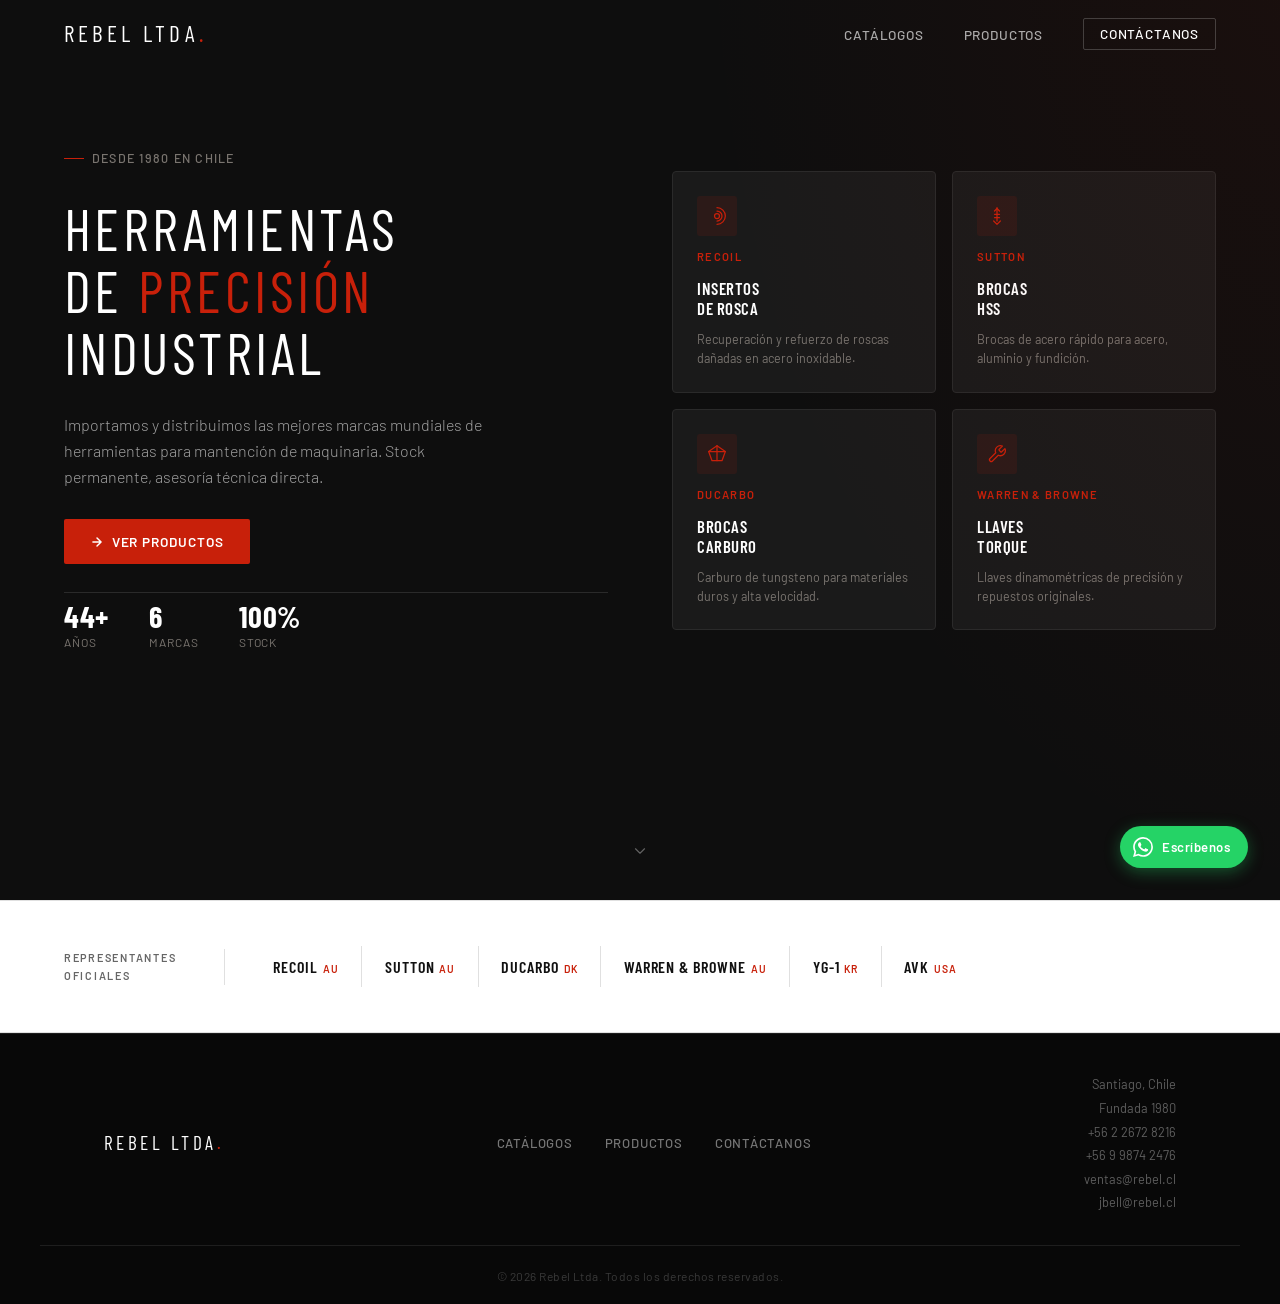
<file: index.html>
<!DOCTYPE html>
<html lang="es">
<head>
  <meta charset="UTF-8" />
  <meta name="viewport" content="width=device-width, initial-scale=1.0" />
  <meta name="description" content="Rebel Ltda. — Importación y distribución de herramientas de precisión industriales en Chile. Representantes de Recoil, Sutton, Ducarbo, Warren & Browne, YG-1 y AVK." />
  <title>Rebel Ltda. — Herramientas de Precisión Industrial</title>

  <!-- Google Fonts -->
  <link rel="preconnect" href="https://fonts.googleapis.com" />
  <link rel="preconnect" href="https://fonts.gstatic.com" crossorigin />
  <link href="https://fonts.googleapis.com/css2?family=Barlow+Condensed:wght@300;400;600;700;800;900&family=Barlow:wght@300;400;500;600&display=swap" rel="stylesheet" />

  <!-- Estilos -->
  <link rel="stylesheet" href="css/styles.css" />
</head>
<body>

  <!-- ===================== NAVBAR ===================== -->
  <nav class="navbar" role="navigation" aria-label="Navegación principal">
    <a href="#inicio" class="navbar-logo">REBEL LTDA<span>.</span></a>

    <ul class="navbar-links" id="navbar-links">
      <li><a href="catalogos.html">Catálogos</a></li>
      <li><a href="productos.html">Productos</a></li>
      <li><a href="contacto.html" class="nav-cta">Contáctanos</a></li>
    </ul>

    <button class="navbar-toggle" aria-label="Abrir menú" aria-expanded="false" aria-controls="navbar-links">
      <span></span>
      <span></span>
      <span></span>
    </button>
  </nav>

  <!-- ===================== HERO ===================== -->
  <section class="hero" id="inicio">
    <div class="hero-inner">

      <!-- Columna izquierda -->
      <div class="hero-left">
        <span class="hero-badge">Desde 1980 en Chile</span>

        <h1 class="hero-title">
          Herramientas<br>
          de <em>precisión</em><br>
          industrial
        </h1>

        <p class="hero-description">
          Importamos y distribuimos las mejores marcas mundiales de herramientas para mantención de maquinaria. Stock permanente, asesoría técnica directa.
        </p>

        <div class="hero-buttons">
          <a href="productos.html" class="btn btn-primary">
            <!-- Ícono flecha -->
            <svg width="14" height="14" viewBox="0 0 24 24" fill="none" stroke="currentColor" stroke-width="2.5" stroke-linecap="round" stroke-linejoin="round" aria-hidden="true">
              <path d="M5 12h14M12 5l7 7-7 7"/>
            </svg>
            Ver productos
          </a>
        </div>

        <div class="hero-stats">
          <div class="stat-item">
            <span class="stat-number">44+</span>
            <span class="stat-label">Años</span>
          </div>
          <div class="stat-item">
            <span class="stat-number">6</span>
            <span class="stat-label">Marcas</span>
          </div>
          <div class="stat-item">
            <span class="stat-number">100%</span>
            <span class="stat-label">Stock</span>
          </div>
        </div>
      </div>

      <!-- Columna derecha: grilla 2x2 de productos destacados -->
      <div class="hero-right" aria-label="Productos destacados">

        <!-- Tarjeta 1: Insertos Recoil -->
        <div class="product-card">
          <div class="product-card-icon" aria-hidden="true">
            <!-- Ícono: bobina / rosca -->
            <svg viewBox="0 0 24 24">
              <circle cx="12" cy="12" r="3"/>
              <path d="M12 2a10 10 0 0 1 0 20"/>
              <path d="M12 6a6 6 0 0 1 0 12"/>
            </svg>
          </div>
          <span class="product-card-brand">Recoil</span>
          <h3 class="product-card-name">Insertos<br>de Rosca</h3>
          <p class="product-card-desc">Recuperación y refuerzo de roscas dañadas en acero inoxidable.</p>
        </div>

        <!-- Tarjeta 2: Brocas HSS -->
        <div class="product-card">
          <div class="product-card-icon" aria-hidden="true">
            <!-- Ícono: broca -->
            <svg viewBox="0 0 24 24">
              <line x1="12" y1="2" x2="12" y2="18"/>
              <path d="M8 18l4 4 4-4"/>
              <path d="M9 6l3-3 3 3"/>
              <line x1="9" y1="10" x2="15" y2="10"/>
              <line x1="9" y1="14" x2="15" y2="14"/>
            </svg>
          </div>
          <span class="product-card-brand">Sutton</span>
          <h3 class="product-card-name">Brocas<br>HSS</h3>
          <p class="product-card-desc">Brocas de acero rápido para acero, aluminio y fundición.</p>
        </div>

        <!-- Tarjeta 3: Brocas Carburo -->
        <div class="product-card">
          <div class="product-card-icon" aria-hidden="true">
            <!-- Ícono: diamante / carburo -->
            <svg viewBox="0 0 24 24">
              <polygon points="12 2 22 9 18 20 6 20 2 9"/>
              <line x1="12" y1="2" x2="12" y2="20"/>
              <line x1="2" y1="9" x2="22" y2="9"/>
            </svg>
          </div>
          <span class="product-card-brand">Ducarbo</span>
          <h3 class="product-card-name">Brocas<br>Carburo</h3>
          <p class="product-card-desc">Carburo de tungsteno para materiales duros y alta velocidad.</p>
        </div>

        <!-- Tarjeta 4: Llaves Torque -->
        <div class="product-card">
          <div class="product-card-icon" aria-hidden="true">
            <!-- Ícono: llave -->
            <svg viewBox="0 0 24 24">
              <path d="M14.7 6.3a1 1 0 0 0 0 1.4l1.6 1.6a1 1 0 0 0 1.4 0l3.77-3.77a6 6 0 0 1-7.94 7.94l-6.91 6.91a2.12 2.12 0 0 1-3-3l6.91-6.91a6 6 0 0 1 7.94-7.94l-3.76 3.76z"/>
            </svg>
          </div>
          <span class="product-card-brand">Warren & Browne</span>
          <h3 class="product-card-name">Llaves<br>Torque</h3>
          <p class="product-card-desc">Llaves dinamométricas de precisión y repuestos originales.</p>
        </div>

      </div>
    </div>

    <!-- Indicador de scroll -->
    <div class="hero-scroll" aria-hidden="true">
      <svg viewBox="0 0 24 24">
        <path d="M6 9l6 6 6-6"/>
      </svg>
    </div>
  </section>

  <!-- ===================== MARCAS ===================== -->
  <section class="marcas" id="marcas" aria-label="Marcas representadas">
    <div class="marcas-inner">
      <span class="marcas-label">Representantes<br>oficiales</span>
      <div class="marcas-divider" aria-hidden="true"></div>
      <ul class="marcas-list" role="list">
        <li class="marca-item">
          <span class="marca-name">Recoil</span>
          <span class="marca-country">AU</span>
        </li>
        <li class="marca-item">
          <span class="marca-name">Sutton</span>
          <span class="marca-country">AU</span>
        </li>
        <li class="marca-item">
          <span class="marca-name">Ducarbo</span>
          <span class="marca-country">DK</span>
        </li>
        <li class="marca-item">
          <span class="marca-name">Warren &amp; Browne</span>
          <span class="marca-country">AU</span>
        </li>
        <li class="marca-item">
          <span class="marca-name">YG-1</span>
          <span class="marca-country">KR</span>
        </li>
        <li class="marca-item">
          <span class="marca-name">AVK</span>
          <span class="marca-country">USA</span>
        </li>
      </ul>
    </div>
  </section>

  <!-- FOOTER -->
  <footer class="footer">
    <div class="footer-inner container">
      <a href="index.html" class="footer-logo">REBEL LTDA<span>.</span></a>
      <nav class="footer-nav" aria-label="Links rápidos">
        <a href="catalogos.html">Catálogos</a>
        <a href="productos.html">Productos</a>
        <a href="contacto.html">Contáctanos</a>
      </nav>
      <div class="footer-info">
        <span>Santiago, Chile</span>
        <span>Fundada 1980</span>
        <span>+56 2 2672 8216</span>
        <span>+56 9 9874 2476</span>
        <span>ventas@rebel.cl</span>
        <span>jbell@rebel.cl</span>
      </div>
    </div>
    <div class="footer-bottom">
      <span>© 2026 Rebel Ltda. Todos los derechos reservados.</span>
    </div>
  </footer>

  <!-- WhatsApp flotante -->
  <a class="whatsapp-btn" href="https://wa.me/56998742476" target="_blank" rel="noopener" aria-label="Escríbenos por WhatsApp">
    <svg viewBox="0 0 24 24" xmlns="http://www.w3.org/2000/svg" aria-hidden="true"><path d="M17.472 14.382c-.297-.149-1.758-.867-2.03-.967-.273-.099-.471-.148-.67.15-.197.297-.767.966-.94 1.164-.173.199-.347.223-.644.075-.297-.15-1.255-.463-2.39-1.475-.883-.788-1.48-1.761-1.653-2.059-.173-.297-.018-.458.13-.606.134-.133.298-.347.446-.52.149-.174.198-.298.298-.497.099-.198.05-.371-.025-.52-.075-.149-.669-1.612-.916-2.207-.242-.579-.487-.5-.669-.51-.173-.008-.371-.01-.57-.01-.198 0-.52.074-.792.372-.272.297-1.04 1.016-1.04 2.479 0 1.462 1.065 2.875 1.213 3.074.149.198 2.096 3.2 5.077 4.487.709.306 1.262.489 1.694.625.712.227 1.36.195 1.871.118.571-.085 1.758-.719 2.006-1.413.248-.694.248-1.289.173-1.413-.074-.124-.272-.198-.57-.347m-5.421 7.403h-.004a9.87 9.87 0 01-5.031-1.378l-.361-.214-3.741.982.998-3.648-.235-.374a9.86 9.86 0 01-1.51-5.26c.001-5.45 4.436-9.884 9.888-9.884 2.64 0 5.122 1.03 6.988 2.898a9.825 9.825 0 012.893 6.994c-.003 5.45-4.437 9.884-9.885 9.884m8.413-18.297A11.815 11.815 0 0012.05 0C5.495 0 .16 5.335.157 11.892c0 2.096.547 4.142 1.588 5.945L.057 24l6.305-1.654a11.882 11.882 0 005.683 1.448h.005c6.554 0 11.89-5.335 11.893-11.893a11.821 11.821 0 00-3.48-8.413z"/></svg>
    <span>Escríbenos</span>
  </a>

  <!-- Scripts -->
  <script src="js/main.js"></script>
</body>
</html>
</file>
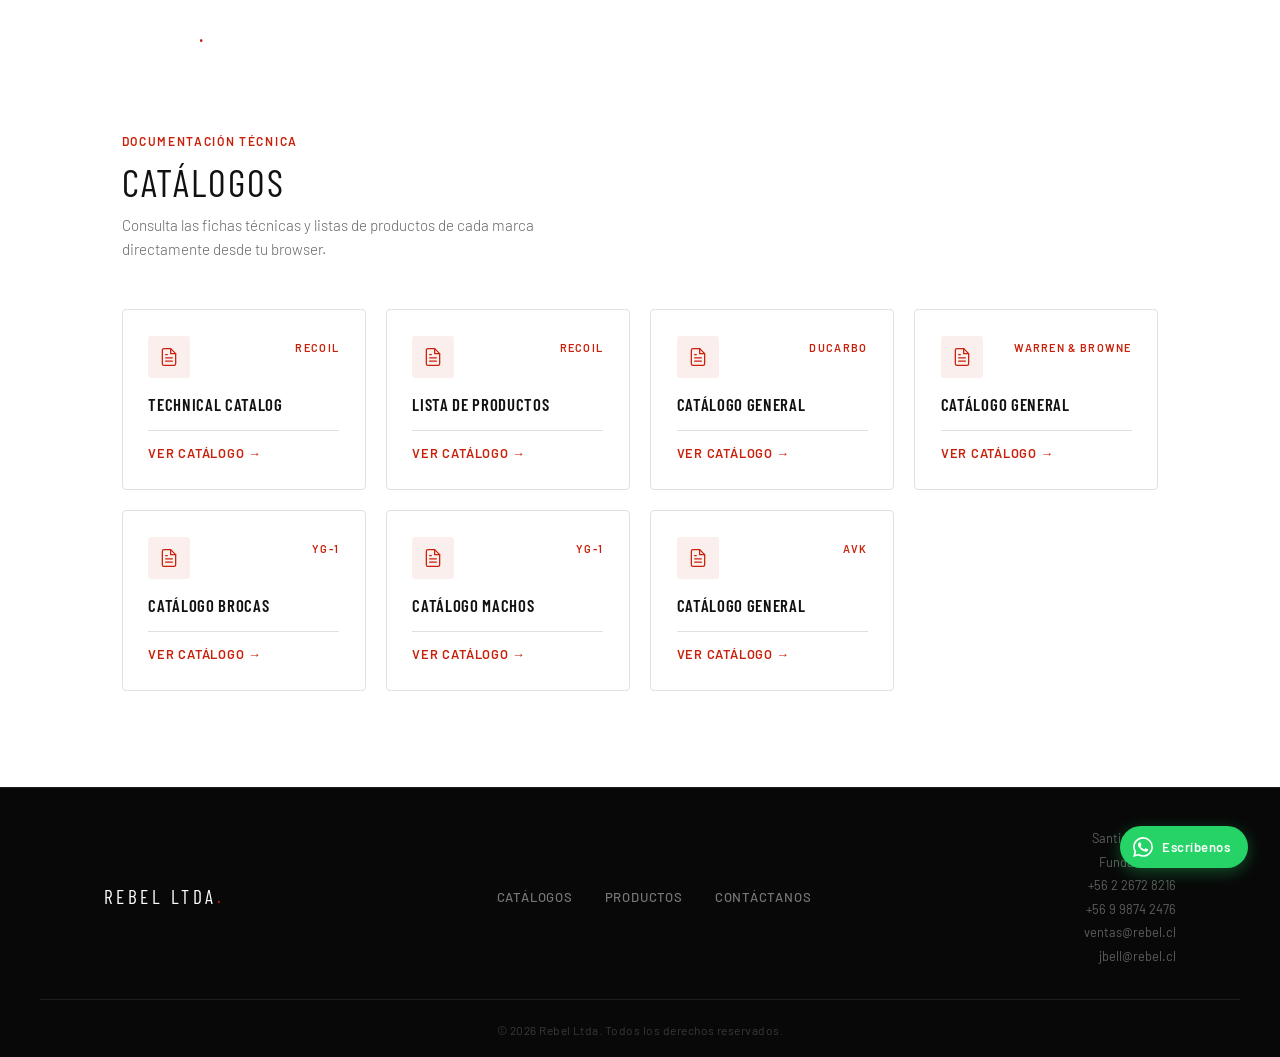
<file: catalogos.html>
<!DOCTYPE html>
<html lang="es">
<head>
  <meta charset="UTF-8" />
  <meta name="viewport" content="width=device-width, initial-scale=1.0" />
  <meta name="description" content="Catálogos técnicos de Rebel Ltda. — Descarga o consulta los catálogos de Recoil, Ducarbo, Warren & Browne, YG-1 y AVK." />
  <title>Catálogos — Rebel Ltda.</title>

  <!-- Google Fonts -->
  <link rel="preconnect" href="https://fonts.googleapis.com" />
  <link rel="preconnect" href="https://fonts.gstatic.com" crossorigin />
  <link href="https://fonts.googleapis.com/css2?family=Barlow+Condensed:wght@300;400;600;700;800;900&family=Barlow:wght@300;400;500;600&display=swap" rel="stylesheet" />

  <!-- Estilos -->
  <link rel="stylesheet" href="css/styles.css" />
</head>
<body>

  <!-- ===================== NAVBAR ===================== -->
  <nav class="navbar scrolled" role="navigation" aria-label="Navegación principal">
    <a href="index.html" class="navbar-logo">REBEL LTDA<span>.</span></a>

    <ul class="navbar-links" id="navbar-links">
      <li><a href="catalogos.html" class="nav-active">Catálogos</a></li>
      <li><a href="productos.html">Productos</a></li>
      <li><a href="contacto.html" class="nav-cta">Contáctanos</a></li>
    </ul>

    <button class="navbar-toggle" aria-label="Abrir menú" aria-expanded="false" aria-controls="navbar-links">
      <span></span>
      <span></span>
      <span></span>
    </button>
  </nav>

  <!-- ===================== CATÁLOGOS ===================== -->
  <main>
    <section class="section section-light page-section" id="catalogos">
      <div class="container">
        <div class="section-header">
          <span class="section-label">Documentación técnica</span>
          <h1 class="section-title">Catálogos</h1>
          <p class="section-subtitle">Consulta las fichas técnicas y listas de productos de cada marca directamente desde tu browser.</p>
        </div>

        <div class="catalogo-grid">

          <!-- Recoil: Technical Catalog -->
          <div class="catalog-card">
            <div class="catalog-card-top">
              <div class="catalog-card-icon" aria-hidden="true">
                <svg viewBox="0 0 24 24"><path d="M14 2H6a2 2 0 0 0-2 2v16a2 2 0 0 0 2 2h12a2 2 0 0 0 2-2V8z"/><polyline points="14 2 14 8 20 8"/><line x1="16" y1="13" x2="8" y2="13"/><line x1="16" y1="17" x2="8" y2="17"/><line x1="10" y1="9" x2="8" y2="9"/></svg>
              </div>
              <span class="catalog-card-brand">Recoil</span>
            </div>
            <div class="catalog-card-body">
              <h3 class="catalog-card-name">Technical Catalog</h3>
            </div>
            <a class="catalog-card-link" href="catalogos/Recoil-Technical-Catalog.pdf" target="_blank" rel="noopener">
              Ver catálogo →
            </a>
          </div>

          <!-- Recoil: Lista de Productos -->
          <div class="catalog-card">
            <div class="catalog-card-top">
              <div class="catalog-card-icon" aria-hidden="true">
                <svg viewBox="0 0 24 24"><path d="M14 2H6a2 2 0 0 0-2 2v16a2 2 0 0 0 2 2h12a2 2 0 0 0 2-2V8z"/><polyline points="14 2 14 8 20 8"/><line x1="16" y1="13" x2="8" y2="13"/><line x1="16" y1="17" x2="8" y2="17"/><line x1="10" y1="9" x2="8" y2="9"/></svg>
              </div>
              <span class="catalog-card-brand">Recoil</span>
            </div>
            <div class="catalog-card-body">
              <h3 class="catalog-card-name">Lista de Productos</h3>
            </div>
            <a class="catalog-card-link" href="catalogos/Recoil-lista-de-Productos.pdf" target="_blank" rel="noopener">
              Ver catálogo →
            </a>
          </div>

          <!-- Ducarbo -->
          <div class="catalog-card">
            <div class="catalog-card-top">
              <div class="catalog-card-icon" aria-hidden="true">
                <svg viewBox="0 0 24 24"><path d="M14 2H6a2 2 0 0 0-2 2v16a2 2 0 0 0 2 2h12a2 2 0 0 0 2-2V8z"/><polyline points="14 2 14 8 20 8"/><line x1="16" y1="13" x2="8" y2="13"/><line x1="16" y1="17" x2="8" y2="17"/><line x1="10" y1="9" x2="8" y2="9"/></svg>
              </div>
              <span class="catalog-card-brand">Ducarbo</span>
            </div>
            <div class="catalog-card-body">
              <h3 class="catalog-card-name">Catálogo General</h3>
            </div>
            <a class="catalog-card-link" href="catalogos/Catalogo-Ducarbo.pdf" target="_blank" rel="noopener">
              Ver catálogo →
            </a>
          </div>

          <!-- Warren & Browne -->
          <div class="catalog-card">
            <div class="catalog-card-top">
              <div class="catalog-card-icon" aria-hidden="true">
                <svg viewBox="0 0 24 24"><path d="M14 2H6a2 2 0 0 0-2 2v16a2 2 0 0 0 2 2h12a2 2 0 0 0 2-2V8z"/><polyline points="14 2 14 8 20 8"/><line x1="16" y1="13" x2="8" y2="13"/><line x1="16" y1="17" x2="8" y2="17"/><line x1="10" y1="9" x2="8" y2="9"/></svg>
              </div>
              <span class="catalog-card-brand">Warren &amp; Browne</span>
            </div>
            <div class="catalog-card-body">
              <h3 class="catalog-card-name">Catálogo General</h3>
            </div>
            <a class="catalog-card-link" href="catalogos/warren-and-brown.pdf" target="_blank" rel="noopener">
              Ver catálogo →
            </a>
          </div>

          <!-- YG-1: Brocas -->
          <div class="catalog-card">
            <div class="catalog-card-top">
              <div class="catalog-card-icon" aria-hidden="true">
                <svg viewBox="0 0 24 24"><path d="M14 2H6a2 2 0 0 0-2 2v16a2 2 0 0 0 2 2h12a2 2 0 0 0 2-2V8z"/><polyline points="14 2 14 8 20 8"/><line x1="16" y1="13" x2="8" y2="13"/><line x1="16" y1="17" x2="8" y2="17"/><line x1="10" y1="9" x2="8" y2="9"/></svg>
              </div>
              <span class="catalog-card-brand">YG-1</span>
            </div>
            <div class="catalog-card-body">
              <h3 class="catalog-card-name">Catálogo Brocas</h3>
            </div>
            <a class="catalog-card-link" href="catalogos/YG-1-catalogo-brocas.pdf" target="_blank" rel="noopener">
              Ver catálogo →
            </a>
          </div>

          <!-- YG-1: Machos -->
          <div class="catalog-card">
            <div class="catalog-card-top">
              <div class="catalog-card-icon" aria-hidden="true">
                <svg viewBox="0 0 24 24"><path d="M14 2H6a2 2 0 0 0-2 2v16a2 2 0 0 0 2 2h12a2 2 0 0 0 2-2V8z"/><polyline points="14 2 14 8 20 8"/><line x1="16" y1="13" x2="8" y2="13"/><line x1="16" y1="17" x2="8" y2="17"/><line x1="10" y1="9" x2="8" y2="9"/></svg>
              </div>
              <span class="catalog-card-brand">YG-1</span>
            </div>
            <div class="catalog-card-body">
              <h3 class="catalog-card-name">Catálogo Machos</h3>
            </div>
            <a class="catalog-card-link" href="catalogos/YGMACHOS-1.pdf" target="_blank" rel="noopener">
              Ver catálogo →
            </a>
          </div>

          <!-- AVK -->
          <div class="catalog-card">
            <div class="catalog-card-top">
              <div class="catalog-card-icon" aria-hidden="true">
                <svg viewBox="0 0 24 24"><path d="M14 2H6a2 2 0 0 0-2 2v16a2 2 0 0 0 2 2h12a2 2 0 0 0 2-2V8z"/><polyline points="14 2 14 8 20 8"/><line x1="16" y1="13" x2="8" y2="13"/><line x1="16" y1="17" x2="8" y2="17"/><line x1="10" y1="9" x2="8" y2="9"/></svg>
              </div>
              <span class="catalog-card-brand">AVK</span>
            </div>
            <div class="catalog-card-body">
              <h3 class="catalog-card-name">Catálogo General</h3>
            </div>
            <a class="catalog-card-link" href="catalogos/CATALOGO-AVK.pdf" target="_blank" rel="noopener">
              Ver catálogo →
            </a>
          </div>

        </div><!-- /catalogo-grid -->
      </div>
    </section>
  </main>

  <!-- FOOTER -->
  <footer class="footer">
    <div class="footer-inner container">
      <a href="index.html" class="footer-logo">REBEL LTDA<span>.</span></a>
      <nav class="footer-nav" aria-label="Links rápidos">
        <a href="catalogos.html">Catálogos</a>
        <a href="productos.html">Productos</a>
        <a href="contacto.html">Contáctanos</a>
      </nav>
      <div class="footer-info">
        <span>Santiago, Chile</span>
        <span>Fundada 1980</span>
        <span>+56 2 2672 8216</span>
        <span>+56 9 9874 2476</span>
        <span>ventas@rebel.cl</span>
        <span>jbell@rebel.cl</span>
      </div>
    </div>
    <div class="footer-bottom">
      <span>© 2026 Rebel Ltda. Todos los derechos reservados.</span>
    </div>
  </footer>

  <!-- WhatsApp flotante -->
  <a class="whatsapp-btn" href="https://wa.me/56998742476" target="_blank" rel="noopener" aria-label="Escríbenos por WhatsApp">
    <svg viewBox="0 0 24 24" xmlns="http://www.w3.org/2000/svg" aria-hidden="true"><path d="M17.472 14.382c-.297-.149-1.758-.867-2.03-.967-.273-.099-.471-.148-.67.15-.197.297-.767.966-.94 1.164-.173.199-.347.223-.644.075-.297-.15-1.255-.463-2.39-1.475-.883-.788-1.48-1.761-1.653-2.059-.173-.297-.018-.458.13-.606.134-.133.298-.347.446-.52.149-.174.198-.298.298-.497.099-.198.05-.371-.025-.52-.075-.149-.669-1.612-.916-2.207-.242-.579-.487-.5-.669-.51-.173-.008-.371-.01-.57-.01-.198 0-.52.074-.792.372-.272.297-1.04 1.016-1.04 2.479 0 1.462 1.065 2.875 1.213 3.074.149.198 2.096 3.2 5.077 4.487.709.306 1.262.489 1.694.625.712.227 1.36.195 1.871.118.571-.085 1.758-.719 2.006-1.413.248-.694.248-1.289.173-1.413-.074-.124-.272-.198-.57-.347m-5.421 7.403h-.004a9.87 9.87 0 01-5.031-1.378l-.361-.214-3.741.982.998-3.648-.235-.374a9.86 9.86 0 01-1.51-5.26c.001-5.45 4.436-9.884 9.888-9.884 2.64 0 5.122 1.03 6.988 2.898a9.825 9.825 0 012.893 6.994c-.003 5.45-4.437 9.884-9.885 9.884m8.413-18.297A11.815 11.815 0 0012.05 0C5.495 0 .16 5.335.157 11.892c0 2.096.547 4.142 1.588 5.945L.057 24l6.305-1.654a11.882 11.882 0 005.683 1.448h.005c6.554 0 11.89-5.335 11.893-11.893a11.821 11.821 0 00-3.48-8.413z"/></svg>
    <span>Escríbenos</span>
  </a>

  <!-- Scripts -->
  <script src="js/main.js"></script>
</body>
</html>
</file>
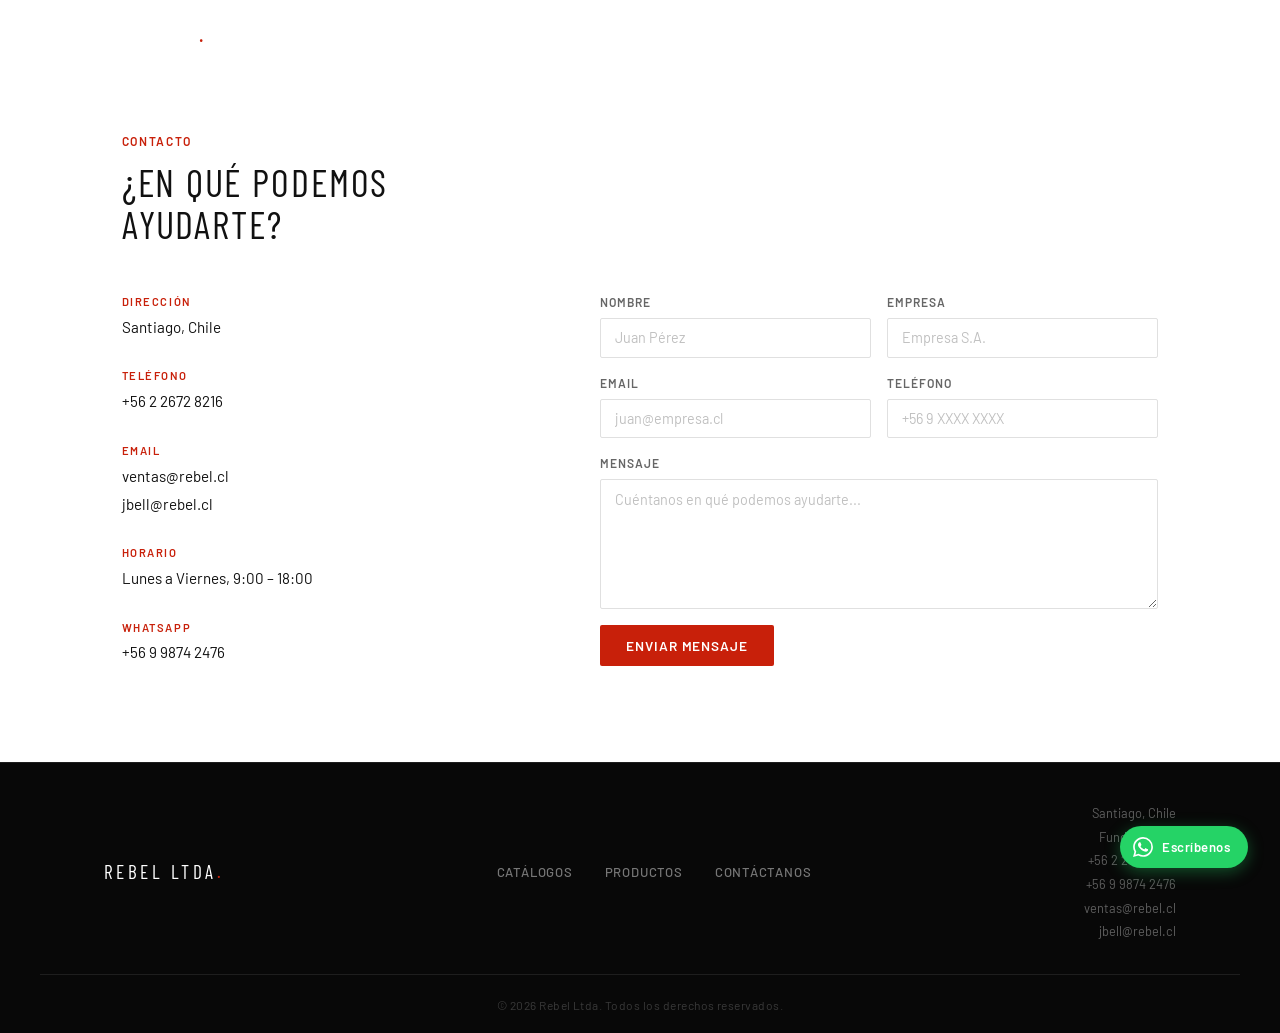
<file: contacto.html>
<!DOCTYPE html>
<html lang="es">
<head>
  <meta charset="UTF-8" />
  <meta name="viewport" content="width=device-width, initial-scale=1.0" />
  <meta name="description" content="Contacto Rebel Ltda. — Escríbenos o llámanos. Representantes de herramientas industriales en Chile." />
  <title>Contacto — Rebel Ltda.</title>
  <link rel="preconnect" href="https://fonts.googleapis.com" />
  <link rel="preconnect" href="https://fonts.gstatic.com" crossorigin />
  <link href="https://fonts.googleapis.com/css2?family=Barlow+Condensed:wght@300;400;600;700;800;900&family=Barlow:wght@300;400;500;600&display=swap" rel="stylesheet" />
  <link rel="stylesheet" href="css/styles.css" />
</head>
<body>

  <!-- NAVBAR -->
  <nav class="navbar scrolled" role="navigation" aria-label="Navegación principal">
    <a href="index.html" class="navbar-logo">REBEL LTDA<span>.</span></a>
    <ul class="navbar-links" id="navbar-links">
      <li><a href="catalogos.html">Catálogos</a></li>
      <li><a href="productos.html">Productos</a></li>
      <li><a href="contacto.html" class="nav-cta nav-active">Contáctanos</a></li>
    </ul>
    <button class="navbar-toggle" aria-label="Abrir menú" aria-expanded="false" aria-controls="navbar-links">
      <span></span><span></span><span></span>
    </button>
  </nav>

  <!-- CONTENIDO -->
  <main>
    <section class="section section-light page-section" id="contacto">
      <div class="container">

        <div class="section-header">
          <span class="section-label">Contacto</span>
          <h1 class="section-title">¿En qué podemos<br>ayudarte?</h1>
        </div>

        <div class="contact-layout">

          <!-- Columna izquierda: info -->
          <div class="contact-info">

            <div class="contact-info-item">
              <span class="contact-info-label">Dirección</span>
              <span class="contact-info-value">Santiago, Chile</span>
            </div>

            <div class="contact-info-item">
              <span class="contact-info-label">Teléfono</span>
              <a class="contact-info-value" href="tel:+56226728216">+56 2 2672 8216</a>
            </div>

            <div class="contact-info-item">
              <span class="contact-info-label">Email</span>
              <a class="contact-info-value" href="mailto:ventas@rebel.cl">ventas@rebel.cl</a>
              <a class="contact-info-value" href="mailto:jbell@rebel.cl">jbell@rebel.cl</a>
            </div>

            <div class="contact-info-item">
              <span class="contact-info-label">Horario</span>
              <span class="contact-info-value">Lunes a Viernes, 9:00 – 18:00</span>
            </div>

            <div class="contact-info-item">
              <span class="contact-info-label">WhatsApp</span>
              <a class="contact-info-value" href="https://wa.me/56998742476" target="_blank" rel="noopener">+56 9 9874 2476</a>
            </div>

          </div>

          <!-- Columna derecha: formulario -->
          <!-- Acción: configurar con Formspree u otro servicio antes de publicar -->
          <form class="contact-form" action="https://formspree.io/f/mojyvkpz" method="POST">

            <div class="form-row">
              <div class="form-field">
                <label for="nombre">Nombre</label>
                <input type="text" id="nombre" name="nombre" placeholder="Juan Pérez" required />
              </div>
              <div class="form-field">
                <label for="empresa">Empresa</label>
                <input type="text" id="empresa" name="empresa" placeholder="Empresa S.A." />
              </div>
            </div>

            <div class="form-row">
              <div class="form-field">
                <label for="email">Email</label>
                <input type="email" id="email" name="email" placeholder="juan@empresa.cl" required />
              </div>
              <div class="form-field">
                <label for="telefono">Teléfono</label>
                <input type="tel" id="telefono" name="telefono" placeholder="+56 9 XXXX XXXX" />
              </div>
            </div>

            <div class="form-field">
              <label for="mensaje">Mensaje</label>
              <textarea id="mensaje" name="mensaje" placeholder="Cuéntanos en qué podemos ayudarte..." required></textarea>
            </div>

            <div>
              <button type="submit" class="btn btn-primary">Enviar mensaje</button>
            </div>

          </form>

        </div>
      </div>
    </section>
  </main>

  <!-- FOOTER -->
  <footer class="footer">
    <div class="footer-inner container">
      <a href="index.html" class="footer-logo">REBEL LTDA<span>.</span></a>
      <nav class="footer-nav" aria-label="Links rápidos">
        <a href="catalogos.html">Catálogos</a>
        <a href="productos.html">Productos</a>
        <a href="contacto.html">Contáctanos</a>
      </nav>
      <div class="footer-info">
        <span>Santiago, Chile</span>
        <span>Fundada 1980</span>
        <span>+56 2 2672 8216</span>
        <span>+56 9 9874 2476</span>
        <span>ventas@rebel.cl</span>
        <span>jbell@rebel.cl</span>
      </div>
    </div>
    <div class="footer-bottom">
      <span>© 2026 Rebel Ltda. Todos los derechos reservados.</span>
    </div>
  </footer>

  <!-- WhatsApp flotante -->
  <a class="whatsapp-btn" href="https://wa.me/56998742476" target="_blank" rel="noopener" aria-label="Escríbenos por WhatsApp">
    <svg viewBox="0 0 24 24" xmlns="http://www.w3.org/2000/svg" aria-hidden="true">
      <path d="M17.472 14.382c-.297-.149-1.758-.867-2.03-.967-.273-.099-.471-.148-.67.15-.197.297-.767.966-.94 1.164-.173.199-.347.223-.644.075-.297-.15-1.255-.463-2.39-1.475-.883-.788-1.48-1.761-1.653-2.059-.173-.297-.018-.458.13-.606.134-.133.298-.347.446-.52.149-.174.198-.298.298-.497.099-.198.05-.371-.025-.52-.075-.149-.669-1.612-.916-2.207-.242-.579-.487-.5-.669-.51-.173-.008-.371-.01-.57-.01-.198 0-.52.074-.792.372-.272.297-1.04 1.016-1.04 2.479 0 1.462 1.065 2.875 1.213 3.074.149.198 2.096 3.2 5.077 4.487.709.306 1.262.489 1.694.625.712.227 1.36.195 1.871.118.571-.085 1.758-.719 2.006-1.413.248-.694.248-1.289.173-1.413-.074-.124-.272-.198-.57-.347m-5.421 7.403h-.004a9.87 9.87 0 01-5.031-1.378l-.361-.214-3.741.982.998-3.648-.235-.374a9.86 9.86 0 01-1.51-5.26c.001-5.45 4.436-9.884 9.888-9.884 2.64 0 5.122 1.03 6.988 2.898a9.825 9.825 0 012.893 6.994c-.003 5.45-4.437 9.884-9.885 9.884m8.413-18.297A11.815 11.815 0 0012.05 0C5.495 0 .16 5.335.157 11.892c0 2.096.547 4.142 1.588 5.945L.057 24l6.305-1.654a11.882 11.882 0 005.683 1.448h.005c6.554 0 11.89-5.335 11.893-11.893a11.821 11.821 0 00-3.48-8.413z"/>
    </svg>
    <span>Escríbenos</span>
  </a>

  <script src="js/main.js"></script>
</body>
</html>
</file>
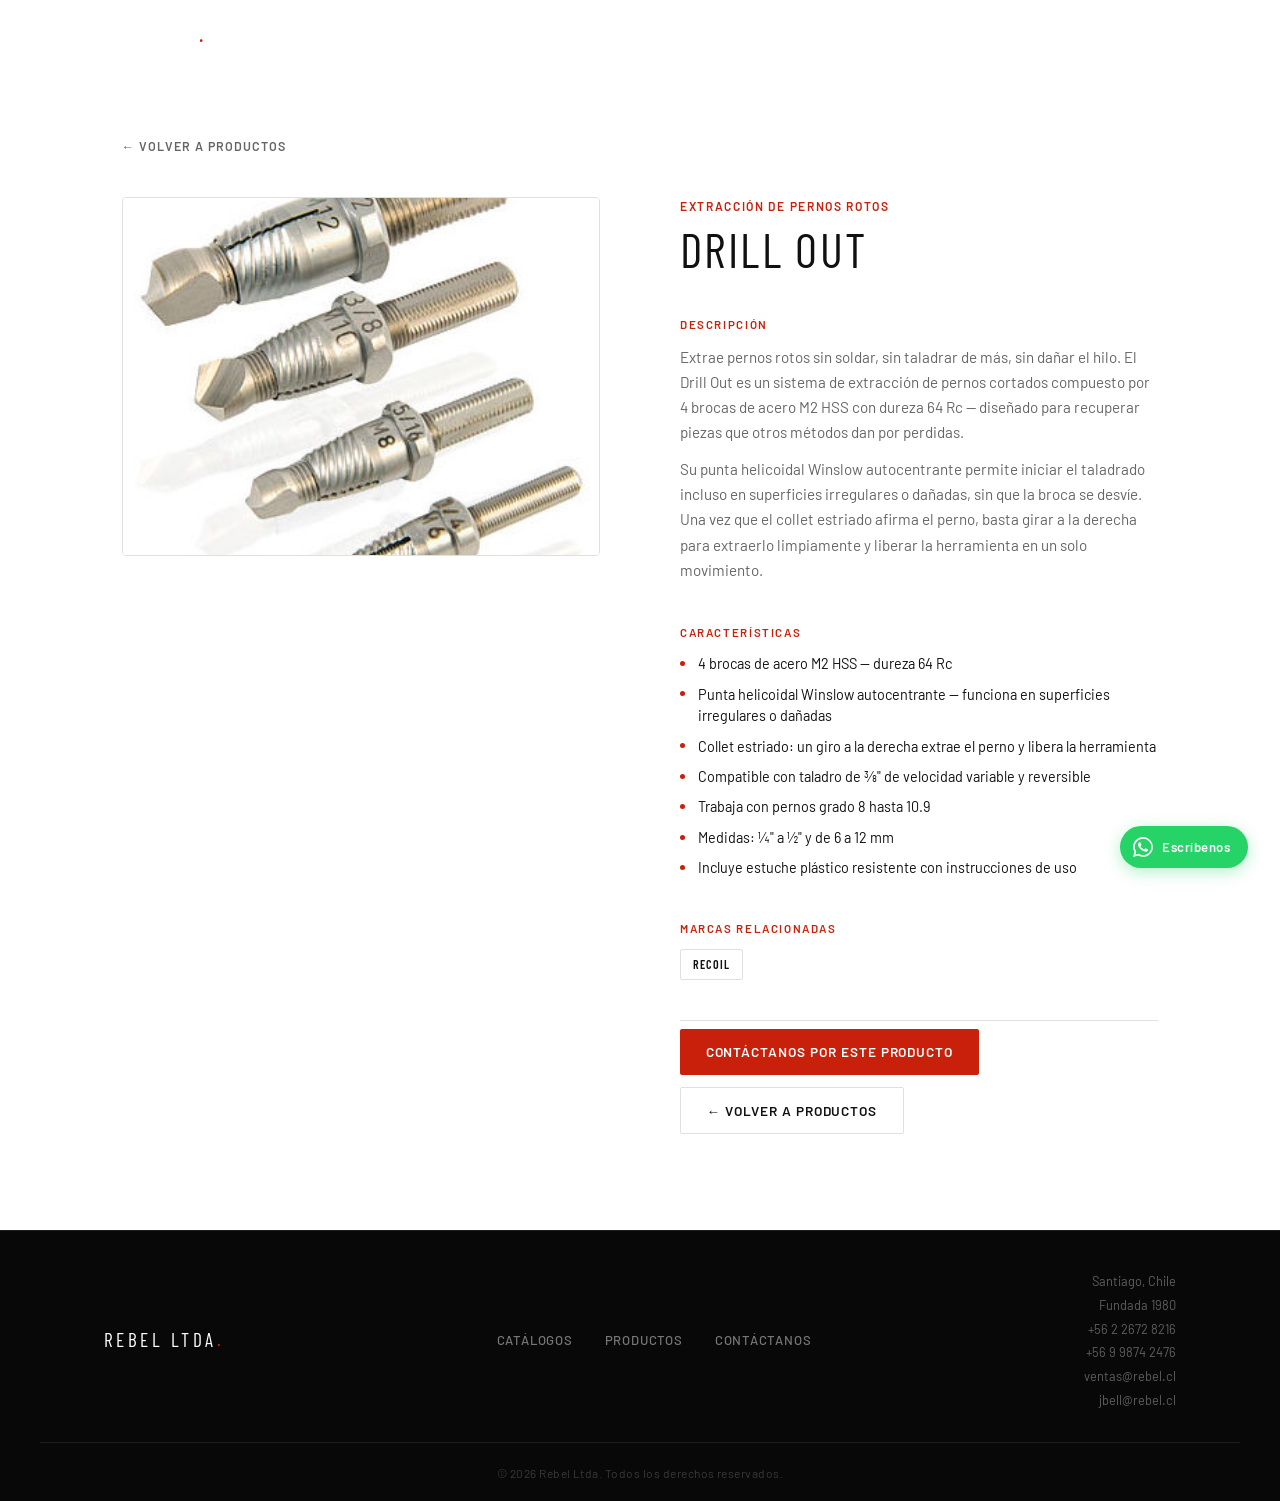
<file: drill-out.html>
<!DOCTYPE html>
<html lang="es">
<head>
  <meta charset="UTF-8" />
  <meta name="viewport" content="width=device-width, initial-scale=1.0" />
  <meta name="description" content="Drill Out — Extrae pernos rotos sin soldar, sin taladrar de más. Sistema de 4 brocas HSS M2 con punta autocentrante. Rebel Ltda." />
  <title>Drill Out — Rebel Ltda.</title>
  <link rel="preconnect" href="https://fonts.googleapis.com" />
  <link rel="preconnect" href="https://fonts.gstatic.com" crossorigin />
  <link href="https://fonts.googleapis.com/css2?family=Barlow+Condensed:wght@300;400;600;700;800;900&family=Barlow:wght@300;400;500;600&display=swap" rel="stylesheet" />
  <link rel="stylesheet" href="css/styles.css" />
</head>
<body>

  <!-- NAVBAR -->
  <nav class="navbar scrolled" role="navigation" aria-label="Navegación principal">
    <a href="index.html" class="navbar-logo">REBEL LTDA<span>.</span></a>
    <ul class="navbar-links" id="navbar-links">
      <li><a href="catalogos.html">Catálogos</a></li>
      <li><a href="productos.html" class="nav-active">Productos</a></li>
      <li><a href="contacto.html" class="nav-cta">Contáctanos</a></li>
    </ul>
    <button class="navbar-toggle" aria-label="Abrir menú" aria-expanded="false" aria-controls="navbar-links">
      <span></span><span></span><span></span>
    </button>
  </nav>

  <!-- CONTENIDO -->
  <main>
    <section class="section section-light page-section">
      <div class="container">

        <a class="product-back" href="productos.html">
          ← Volver a productos
        </a>

        <div class="product-page-layout">

          <!-- Imagen -->
          <div class="product-page-img-wrap">
            <img src="productos/drill-out.jpg" alt="Drill Out — extractor de pernos rotos" loading="lazy" />
          </div>

          <!-- Información -->
          <div class="product-page-info">

            <div class="product-page-header">
              <span class="section-label">Extracción de pernos rotos</span>
              <h1 class="product-page-title">Drill Out</h1>
            </div>

            <div class="product-page-block">
              <span class="product-page-block-label">Descripción</span>
              <p>Extrae pernos rotos sin soldar, sin taladrar de más, sin dañar el hilo. El Drill Out es un sistema de extracción de pernos cortados compuesto por 4 brocas de acero M2 HSS con dureza 64 Rc — diseñado para recuperar piezas que otros métodos dan por perdidas.</p>
              <p>Su punta helicoidal Winslow autocentrante permite iniciar el taladrado incluso en superficies irregulares o dañadas, sin que la broca se desvíe. Una vez que el collet estriado afirma el perno, basta girar a la derecha para extraerlo limpiamente y liberar la herramienta en un solo movimiento.</p>
            </div>

            <div class="product-page-block">
              <span class="product-page-block-label">Características</span>
              <ul class="product-page-features">
                <li>4 brocas de acero M2 HSS — dureza 64 Rc</li>
                <li>Punta helicoidal Winslow autocentrante — funciona en superficies irregulares o dañadas</li>
                <li>Collet estriado: un giro a la derecha extrae el perno y libera la herramienta</li>
                <li>Compatible con taladro de ⅜" de velocidad variable y reversible</li>
                <li>Trabaja con pernos grado 8 hasta 10.9</li>
                <li>Medidas: ¼" a ½" y de 6 a 12 mm</li>
                <li>Incluye estuche plástico resistente con instrucciones de uso</li>
              </ul>
            </div>

            <div class="product-page-block">
              <span class="product-page-block-label">Marcas relacionadas</span>
              <div class="product-page-brands">
                <span class="product-brand-tag">Recoil</span>
              </div>
            </div>

            <div class="product-page-ctas">
              <a href="contacto.html" class="btn btn-primary">Contáctanos por este producto</a>
              <a href="productos.html" class="btn btn-outline-dark">← Volver a productos</a>
            </div>

          </div>
        </div>

      </div>
    </section>
  </main>

  <!-- FOOTER -->
  <footer class="footer">
    <div class="footer-inner container">
      <a href="index.html" class="footer-logo">REBEL LTDA<span>.</span></a>
      <nav class="footer-nav" aria-label="Links rápidos">
        <a href="catalogos.html">Catálogos</a>
        <a href="productos.html">Productos</a>
        <a href="contacto.html">Contáctanos</a>
      </nav>
      <div class="footer-info">
        <span>Santiago, Chile</span>
        <span>Fundada 1980</span>
        <span>+56 2 2672 8216</span>
        <span>+56 9 9874 2476</span>
        <span>ventas@rebel.cl</span>
        <span>jbell@rebel.cl</span>
      </div>
    </div>
    <div class="footer-bottom">
      <span>© 2026 Rebel Ltda. Todos los derechos reservados.</span>
    </div>
  </footer>

  <!-- WhatsApp flotante -->
  <a class="whatsapp-btn" href="https://wa.me/56998742476" target="_blank" rel="noopener" aria-label="Escríbenos por WhatsApp">
    <svg viewBox="0 0 24 24" xmlns="http://www.w3.org/2000/svg" aria-hidden="true"><path d="M17.472 14.382c-.297-.149-1.758-.867-2.03-.967-.273-.099-.471-.148-.67.15-.197.297-.767.966-.94 1.164-.173.199-.347.223-.644.075-.297-.15-1.255-.463-2.39-1.475-.883-.788-1.48-1.761-1.653-2.059-.173-.297-.018-.458.13-.606.134-.133.298-.347.446-.52.149-.174.198-.298.298-.497.099-.198.05-.371-.025-.52-.075-.149-.669-1.612-.916-2.207-.242-.579-.487-.5-.669-.51-.173-.008-.371-.01-.57-.01-.198 0-.52.074-.792.372-.272.297-1.04 1.016-1.04 2.479 0 1.462 1.065 2.875 1.213 3.074.149.198 2.096 3.2 5.077 4.487.709.306 1.262.489 1.694.625.712.227 1.36.195 1.871.118.571-.085 1.758-.719 2.006-1.413.248-.694.248-1.289.173-1.413-.074-.124-.272-.198-.57-.347m-5.421 7.403h-.004a9.87 9.87 0 01-5.031-1.378l-.361-.214-3.741.982.998-3.648-.235-.374a9.86 9.86 0 01-1.51-5.26c.001-5.45 4.436-9.884 9.888-9.884 2.64 0 5.122 1.03 6.988 2.898a9.825 9.825 0 012.893 6.994c-.003 5.45-4.437 9.884-9.885 9.884m8.413-18.297A11.815 11.815 0 0012.05 0C5.495 0 .16 5.335.157 11.892c0 2.096.547 4.142 1.588 5.945L.057 24l6.305-1.654a11.882 11.882 0 005.683 1.448h.005c6.554 0 11.89-5.335 11.893-11.893a11.821 11.821 0 00-3.48-8.413z"/></svg>
    <span>Escríbenos</span>
  </a>

  <script src="js/main.js"></script>
</body>
</html>
</file>
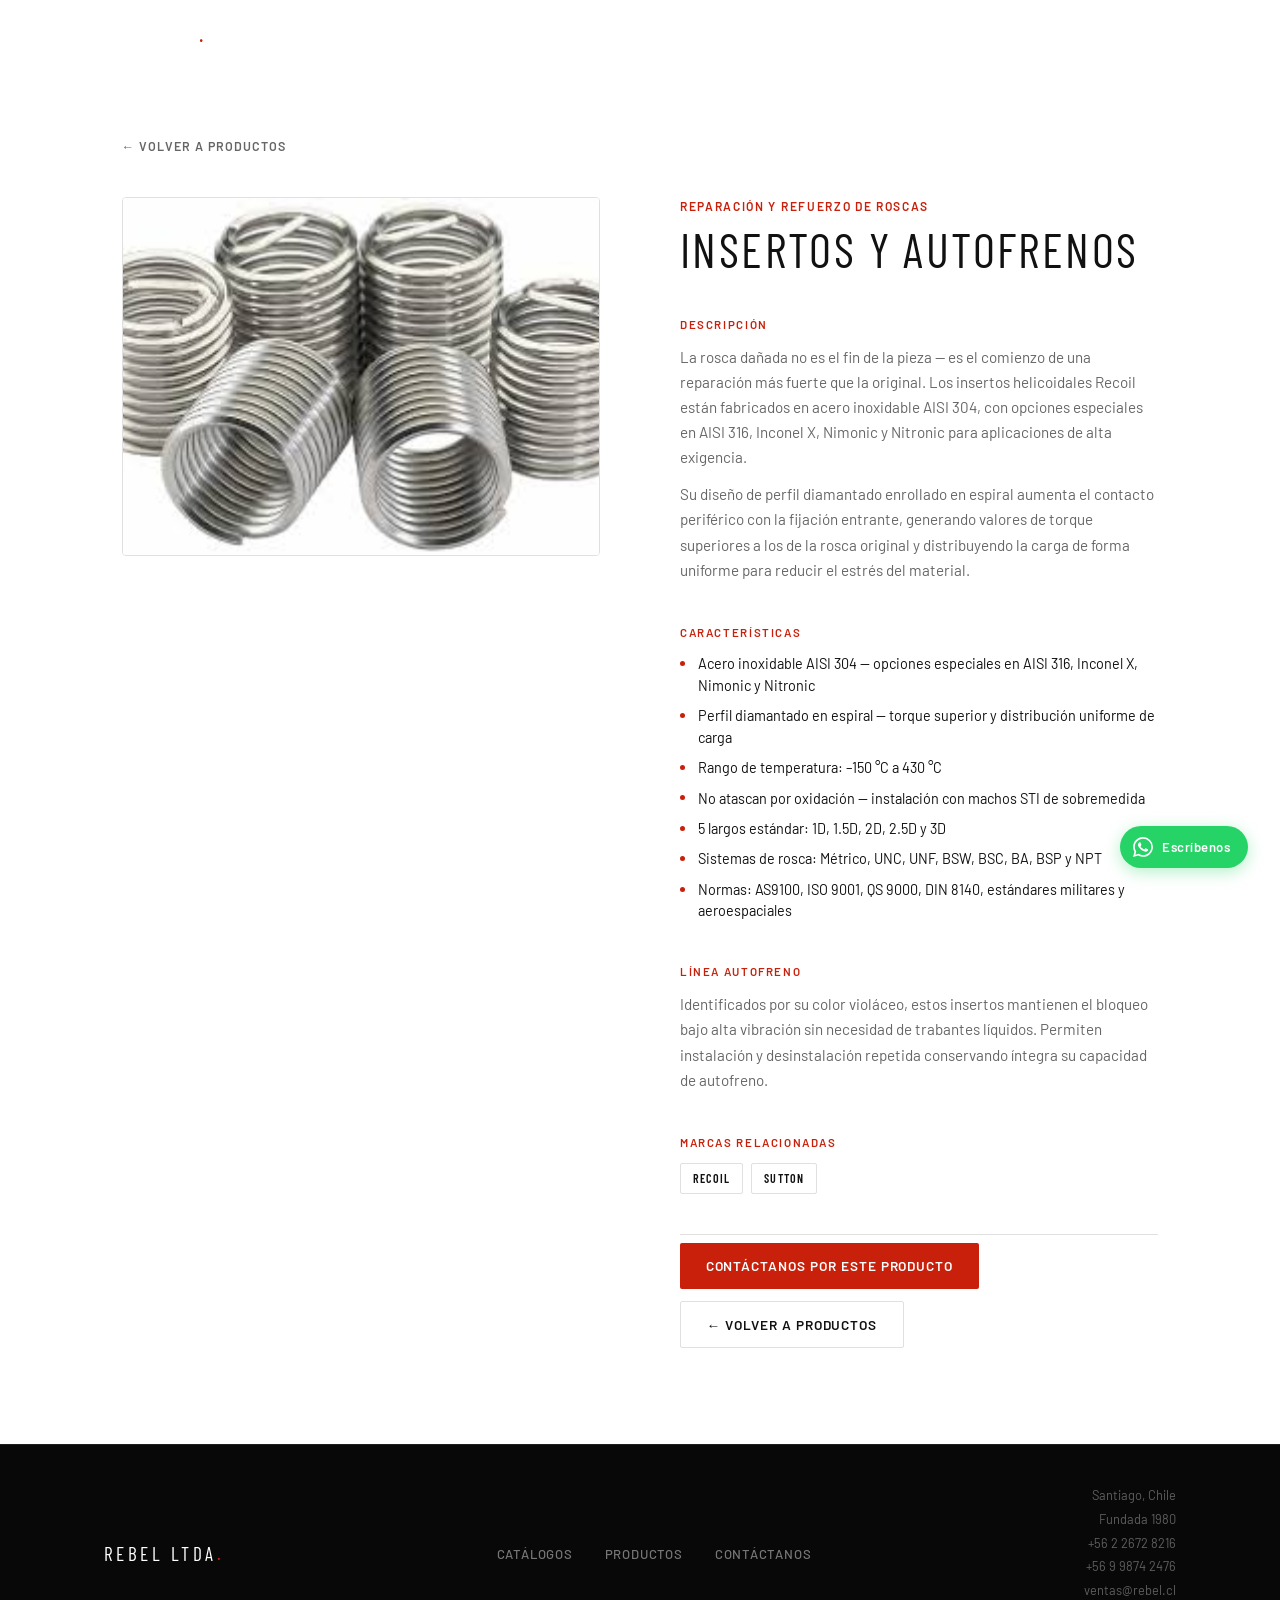
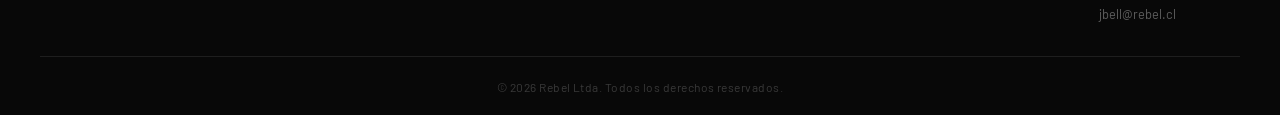
<file: insertos-autofrenos.html>
<!DOCTYPE html>
<html lang="es">
<head>
  <meta charset="UTF-8" />
  <meta name="viewport" content="width=device-width, initial-scale=1.0" />
  <meta name="description" content="Insertos helicoidales Recoil en acero inoxidable AISI 304 — reparan roscas dañadas con mayor resistencia que la original. Línea Autofreno para alta vibración. Rebel Ltda." />
  <title>Insertos y Autofrenos — Rebel Ltda.</title>
  <link rel="preconnect" href="https://fonts.googleapis.com" />
  <link rel="preconnect" href="https://fonts.gstatic.com" crossorigin />
  <link href="https://fonts.googleapis.com/css2?family=Barlow+Condensed:wght@300;400;600;700;800;900&family=Barlow:wght@300;400;500;600&display=swap" rel="stylesheet" />
  <link rel="stylesheet" href="css/styles.css" />
</head>
<body>

  <!-- NAVBAR -->
  <nav class="navbar scrolled" role="navigation" aria-label="Navegación principal">
    <a href="index.html" class="navbar-logo">REBEL LTDA<span>.</span></a>
    <ul class="navbar-links" id="navbar-links">
      <li><a href="catalogos.html">Catálogos</a></li>
      <li><a href="productos.html" class="nav-active">Productos</a></li>
      <li><a href="contacto.html" class="nav-cta">Contáctanos</a></li>
    </ul>
    <button class="navbar-toggle" aria-label="Abrir menú" aria-expanded="false" aria-controls="navbar-links">
      <span></span><span></span><span></span>
    </button>
  </nav>

  <!-- CONTENIDO -->
  <main>
    <section class="section section-light page-section">
      <div class="container">

        <a class="product-back" href="productos.html">
          ← Volver a productos
        </a>

        <div class="product-page-layout">

          <!-- Imagen -->
          <div class="product-page-img-wrap">
            <img src="productos/insertos-autofrenos.jpg" alt="Insertos y Autofrenos Recoil" loading="lazy" />
          </div>

          <!-- Información -->
          <div class="product-page-info">

            <div class="product-page-header">
              <span class="section-label">Reparación y refuerzo de roscas</span>
              <h1 class="product-page-title">Insertos y Autofrenos</h1>
            </div>

            <div class="product-page-block">
              <span class="product-page-block-label">Descripción</span>
              <p>La rosca dañada no es el fin de la pieza — es el comienzo de una reparación más fuerte que la original. Los insertos helicoidales Recoil están fabricados en acero inoxidable AISI 304, con opciones especiales en AISI 316, Inconel X, Nimonic y Nitronic para aplicaciones de alta exigencia.</p>
              <p>Su diseño de perfil diamantado enrollado en espiral aumenta el contacto periférico con la fijación entrante, generando valores de torque superiores a los de la rosca original y distribuyendo la carga de forma uniforme para reducir el estrés del material.</p>
            </div>

            <div class="product-page-block">
              <span class="product-page-block-label">Características</span>
              <ul class="product-page-features">
                <li>Acero inoxidable AISI 304 — opciones especiales en AISI 316, Inconel X, Nimonic y Nitronic</li>
                <li>Perfil diamantado en espiral — torque superior y distribución uniforme de carga</li>
                <li>Rango de temperatura: –150 °C a 430 °C</li>
                <li>No atascan por oxidación — instalación con machos STI de sobremedida</li>
                <li>5 largos estándar: 1D, 1.5D, 2D, 2.5D y 3D</li>
                <li>Sistemas de rosca: Métrico, UNC, UNF, BSW, BSC, BA, BSP y NPT</li>
                <li>Normas: AS9100, ISO 9001, QS 9000, DIN 8140, estándares militares y aeroespaciales</li>
              </ul>
            </div>

            <div class="product-page-block">
              <span class="product-page-block-label">Línea Autofreno</span>
              <p>Identificados por su color violáceo, estos insertos mantienen el bloqueo bajo alta vibración sin necesidad de trabantes líquidos. Permiten instalación y desinstalación repetida conservando íntegra su capacidad de autofreno.</p>
            </div>

            <div class="product-page-block">
              <span class="product-page-block-label">Marcas relacionadas</span>
              <div class="product-page-brands">
                <span class="product-brand-tag">Recoil</span>
                <span class="product-brand-tag">Sutton</span>
              </div>
            </div>

            <div class="product-page-ctas">
              <a href="contacto.html" class="btn btn-primary">Contáctanos por este producto</a>
              <a href="productos.html" class="btn btn-outline-dark">← Volver a productos</a>
            </div>

          </div>
        </div>

      </div>
    </section>
  </main>

  <!-- FOOTER -->
  <footer class="footer">
    <div class="footer-inner container">
      <a href="index.html" class="footer-logo">REBEL LTDA<span>.</span></a>
      <nav class="footer-nav" aria-label="Links rápidos">
        <a href="catalogos.html">Catálogos</a>
        <a href="productos.html">Productos</a>
        <a href="contacto.html">Contáctanos</a>
      </nav>
      <div class="footer-info">
        <span>Santiago, Chile</span>
        <span>Fundada 1980</span>
        <span>+56 2 2672 8216</span>
        <span>+56 9 9874 2476</span>
        <span>ventas@rebel.cl</span>
        <span>jbell@rebel.cl</span>
      </div>
    </div>
    <div class="footer-bottom">
      <span>© 2026 Rebel Ltda. Todos los derechos reservados.</span>
    </div>
  </footer>

  <!-- WhatsApp flotante -->
  <a class="whatsapp-btn" href="https://wa.me/56998742476" target="_blank" rel="noopener" aria-label="Escríbenos por WhatsApp">
    <svg viewBox="0 0 24 24" xmlns="http://www.w3.org/2000/svg" aria-hidden="true"><path d="M17.472 14.382c-.297-.149-1.758-.867-2.03-.967-.273-.099-.471-.148-.67.15-.197.297-.767.966-.94 1.164-.173.199-.347.223-.644.075-.297-.15-1.255-.463-2.39-1.475-.883-.788-1.48-1.761-1.653-2.059-.173-.297-.018-.458.13-.606.134-.133.298-.347.446-.52.149-.174.198-.298.298-.497.099-.198.05-.371-.025-.52-.075-.149-.669-1.612-.916-2.207-.242-.579-.487-.5-.669-.51-.173-.008-.371-.01-.57-.01-.198 0-.52.074-.792.372-.272.297-1.04 1.016-1.04 2.479 0 1.462 1.065 2.875 1.213 3.074.149.198 2.096 3.2 5.077 4.487.709.306 1.262.489 1.694.625.712.227 1.36.195 1.871.118.571-.085 1.758-.719 2.006-1.413.248-.694.248-1.289.173-1.413-.074-.124-.272-.198-.57-.347m-5.421 7.403h-.004a9.87 9.87 0 01-5.031-1.378l-.361-.214-3.741.982.998-3.648-.235-.374a9.86 9.86 0 01-1.51-5.26c.001-5.45 4.436-9.884 9.888-9.884 2.64 0 5.122 1.03 6.988 2.898a9.825 9.825 0 012.893 6.994c-.003 5.45-4.437 9.884-9.885 9.884m8.413-18.297A11.815 11.815 0 0012.05 0C5.495 0 .16 5.335.157 11.892c0 2.096.547 4.142 1.588 5.945L.057 24l6.305-1.654a11.882 11.882 0 005.683 1.448h.005c6.554 0 11.89-5.335 11.893-11.893a11.821 11.821 0 00-3.48-8.413z"/></svg>
    <span>Escríbenos</span>
  </a>

  <script src="js/main.js"></script>
</body>
</html>
</file>
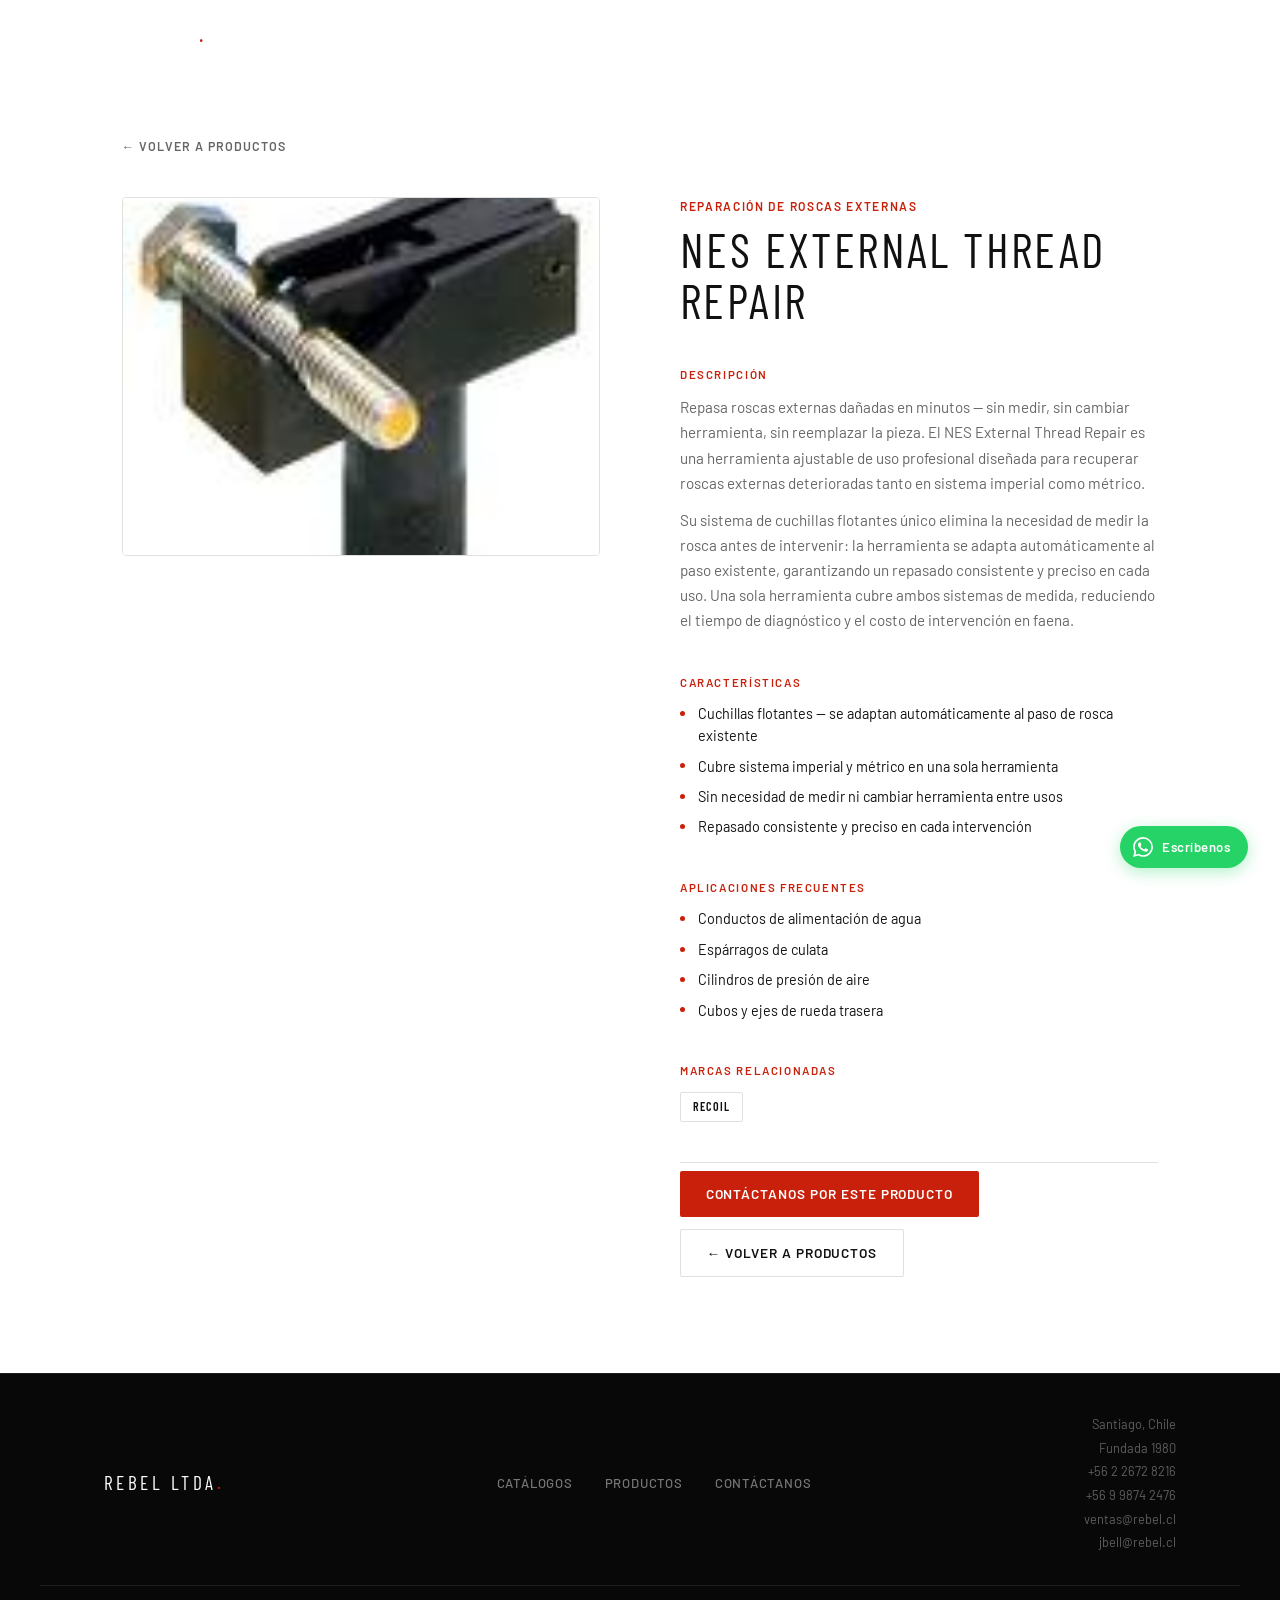
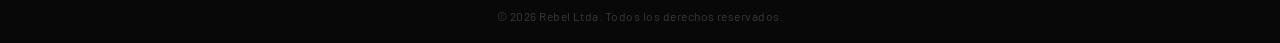
<file: nes-external.html>
<!DOCTYPE html>
<html lang="es">
<head>
  <meta charset="UTF-8" />
  <meta name="viewport" content="width=device-width, initial-scale=1.0" />
  <meta name="description" content="NES External Thread Repair — Repasa roscas externas dañadas sin medir ni cambiar herramienta. Cubre sistemas imperial y métrico. Rebel Ltda." />
  <title>NES External Thread Repair — Rebel Ltda.</title>
  <link rel="preconnect" href="https://fonts.googleapis.com" />
  <link rel="preconnect" href="https://fonts.gstatic.com" crossorigin />
  <link href="https://fonts.googleapis.com/css2?family=Barlow+Condensed:wght@300;400;600;700;800;900&family=Barlow:wght@300;400;500;600&display=swap" rel="stylesheet" />
  <link rel="stylesheet" href="css/styles.css" />
</head>
<body>

  <!-- NAVBAR -->
  <nav class="navbar scrolled" role="navigation" aria-label="Navegación principal">
    <a href="index.html" class="navbar-logo">REBEL LTDA<span>.</span></a>
    <ul class="navbar-links" id="navbar-links">
      <li><a href="catalogos.html">Catálogos</a></li>
      <li><a href="productos.html" class="nav-active">Productos</a></li>
      <li><a href="contacto.html" class="nav-cta">Contáctanos</a></li>
    </ul>
    <button class="navbar-toggle" aria-label="Abrir menú" aria-expanded="false" aria-controls="navbar-links">
      <span></span><span></span><span></span>
    </button>
  </nav>

  <!-- CONTENIDO -->
  <main>
    <section class="section section-light page-section">
      <div class="container">

        <a class="product-back" href="productos.html">
          ← Volver a productos
        </a>

        <div class="product-page-layout">

          <!-- Imagen -->
          <div class="product-page-img-wrap">
            <img src="productos/nes-external.jpg" alt="NES External Thread Repair" loading="lazy" />
          </div>

          <!-- Información -->
          <div class="product-page-info">

            <div class="product-page-header">
              <span class="section-label">Reparación de roscas externas</span>
              <h1 class="product-page-title">NES External Thread Repair</h1>
            </div>

            <div class="product-page-block">
              <span class="product-page-block-label">Descripción</span>
              <p>Repasa roscas externas dañadas en minutos — sin medir, sin cambiar herramienta, sin reemplazar la pieza. El NES External Thread Repair es una herramienta ajustable de uso profesional diseñada para recuperar roscas externas deterioradas tanto en sistema imperial como métrico.</p>
              <p>Su sistema de cuchillas flotantes único elimina la necesidad de medir la rosca antes de intervenir: la herramienta se adapta automáticamente al paso existente, garantizando un repasado consistente y preciso en cada uso. Una sola herramienta cubre ambos sistemas de medida, reduciendo el tiempo de diagnóstico y el costo de intervención en faena.</p>
            </div>

            <div class="product-page-block">
              <span class="product-page-block-label">Características</span>
              <ul class="product-page-features">
                <li>Cuchillas flotantes — se adaptan automáticamente al paso de rosca existente</li>
                <li>Cubre sistema imperial y métrico en una sola herramienta</li>
                <li>Sin necesidad de medir ni cambiar herramienta entre usos</li>
                <li>Repasado consistente y preciso en cada intervención</li>
              </ul>
            </div>

            <div class="product-page-block">
              <span class="product-page-block-label">Aplicaciones frecuentes</span>
              <ul class="product-page-features">
                <li>Conductos de alimentación de agua</li>
                <li>Espárragos de culata</li>
                <li>Cilindros de presión de aire</li>
                <li>Cubos y ejes de rueda trasera</li>
              </ul>
            </div>

            <div class="product-page-block">
              <span class="product-page-block-label">Marcas relacionadas</span>
              <div class="product-page-brands">
                <span class="product-brand-tag">Recoil</span>
              </div>
            </div>

            <div class="product-page-ctas">
              <a href="contacto.html" class="btn btn-primary">Contáctanos por este producto</a>
              <a href="productos.html" class="btn btn-outline-dark">← Volver a productos</a>
            </div>

          </div>
        </div>

      </div>
    </section>
  </main>

  <!-- FOOTER -->
  <footer class="footer">
    <div class="footer-inner container">
      <a href="index.html" class="footer-logo">REBEL LTDA<span>.</span></a>
      <nav class="footer-nav" aria-label="Links rápidos">
        <a href="catalogos.html">Catálogos</a>
        <a href="productos.html">Productos</a>
        <a href="contacto.html">Contáctanos</a>
      </nav>
      <div class="footer-info">
        <span>Santiago, Chile</span>
        <span>Fundada 1980</span>
        <span>+56 2 2672 8216</span>
        <span>+56 9 9874 2476</span>
        <span>ventas@rebel.cl</span>
        <span>jbell@rebel.cl</span>
      </div>
    </div>
    <div class="footer-bottom">
      <span>© 2026 Rebel Ltda. Todos los derechos reservados.</span>
    </div>
  </footer>

  <!-- WhatsApp flotante -->
  <a class="whatsapp-btn" href="https://wa.me/56998742476" target="_blank" rel="noopener" aria-label="Escríbenos por WhatsApp">
    <svg viewBox="0 0 24 24" xmlns="http://www.w3.org/2000/svg" aria-hidden="true"><path d="M17.472 14.382c-.297-.149-1.758-.867-2.03-.967-.273-.099-.471-.148-.67.15-.197.297-.767.966-.94 1.164-.173.199-.347.223-.644.075-.297-.15-1.255-.463-2.39-1.475-.883-.788-1.48-1.761-1.653-2.059-.173-.297-.018-.458.13-.606.134-.133.298-.347.446-.52.149-.174.198-.298.298-.497.099-.198.05-.371-.025-.52-.075-.149-.669-1.612-.916-2.207-.242-.579-.487-.5-.669-.51-.173-.008-.371-.01-.57-.01-.198 0-.52.074-.792.372-.272.297-1.04 1.016-1.04 2.479 0 1.462 1.065 2.875 1.213 3.074.149.198 2.096 3.2 5.077 4.487.709.306 1.262.489 1.694.625.712.227 1.36.195 1.871.118.571-.085 1.758-.719 2.006-1.413.248-.694.248-1.289.173-1.413-.074-.124-.272-.198-.57-.347m-5.421 7.403h-.004a9.87 9.87 0 01-5.031-1.378l-.361-.214-3.741.982.998-3.648-.235-.374a9.86 9.86 0 01-1.51-5.26c.001-5.45 4.436-9.884 9.888-9.884 2.64 0 5.122 1.03 6.988 2.898a9.825 9.825 0 012.893 6.994c-.003 5.45-4.437 9.884-9.885 9.884m8.413-18.297A11.815 11.815 0 0012.05 0C5.495 0 .16 5.335.157 11.892c0 2.096.547 4.142 1.588 5.945L.057 24l6.305-1.654a11.882 11.882 0 005.683 1.448h.005c6.554 0 11.89-5.335 11.893-11.893a11.821 11.821 0 00-3.48-8.413z"/></svg>
    <span>Escríbenos</span>
  </a>

  <script src="js/main.js"></script>
</body>
</html>
</file>
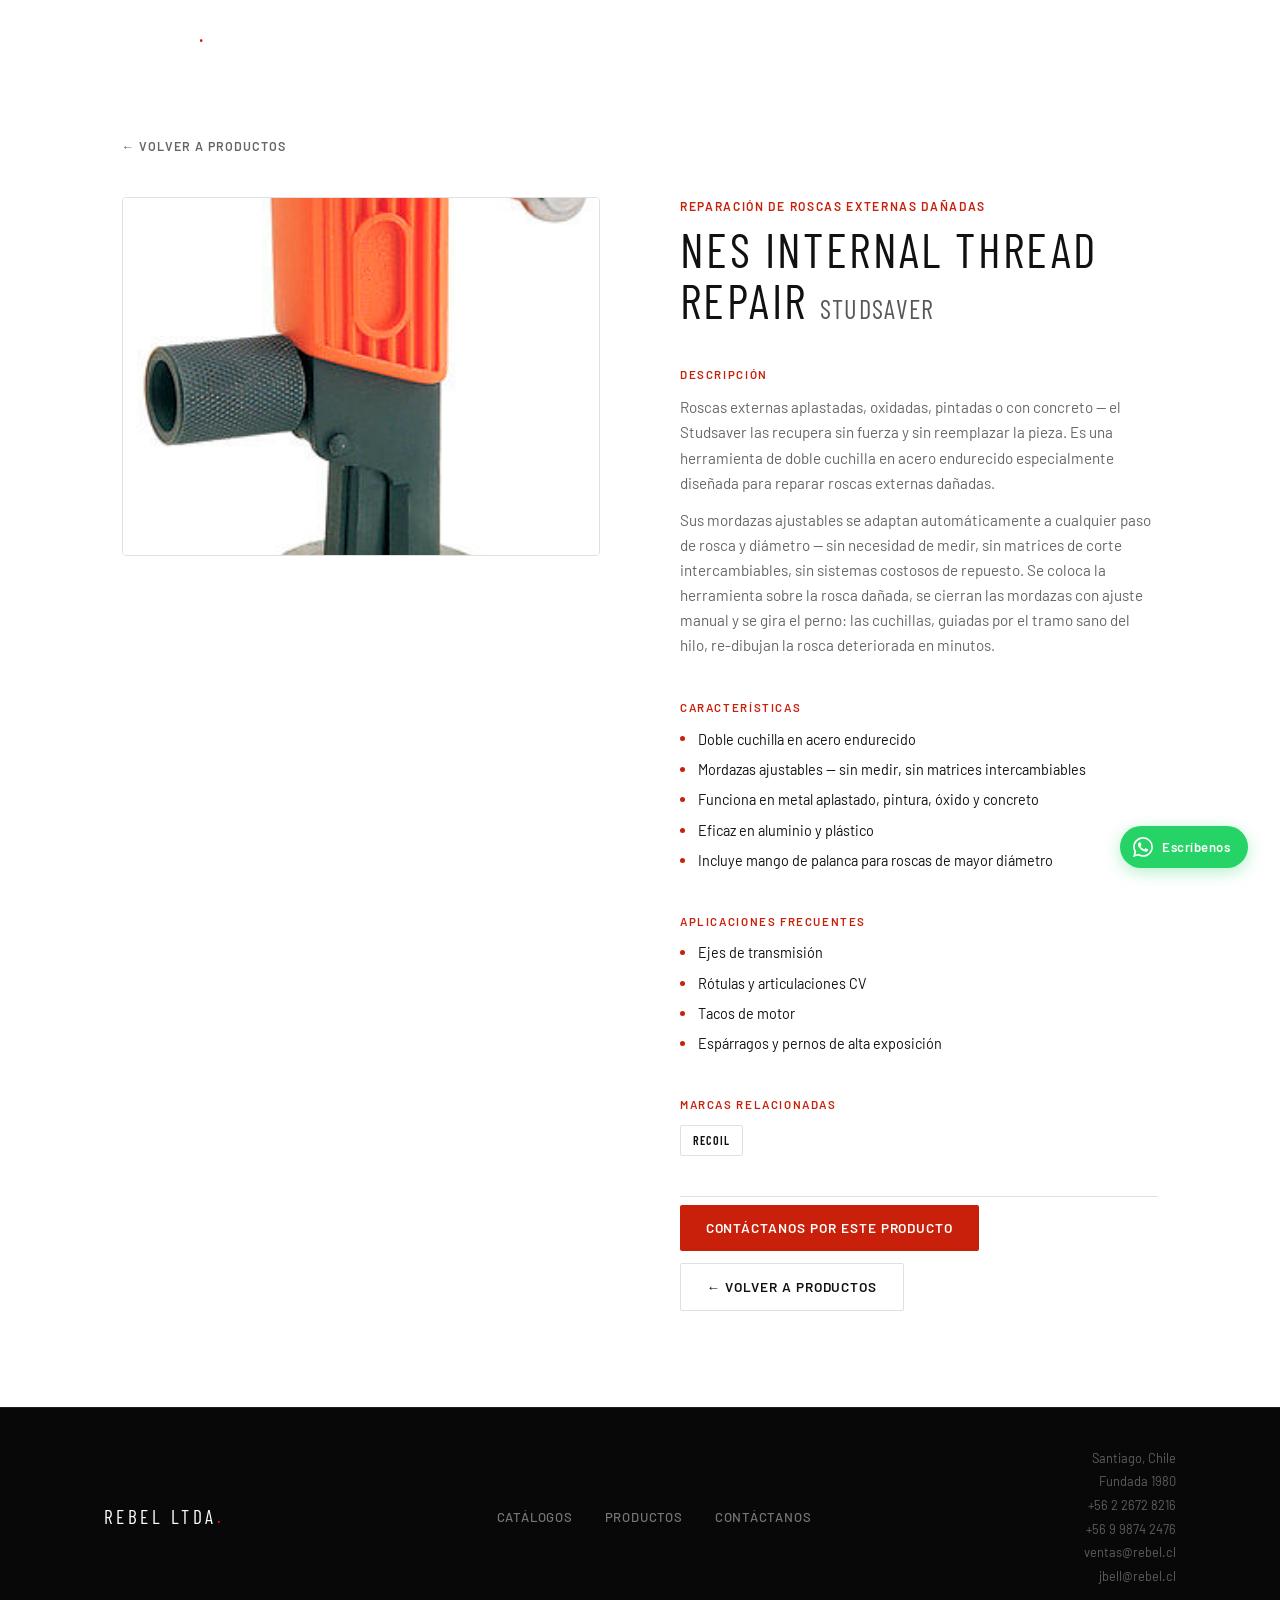
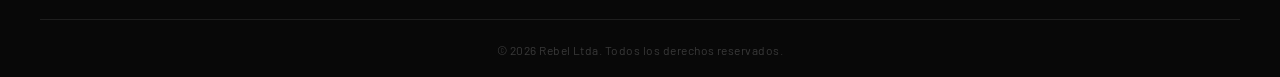
<file: nes-internal.html>
<!DOCTYPE html>
<html lang="es">
<head>
  <meta charset="UTF-8" />
  <meta name="viewport" content="width=device-width, initial-scale=1.0" />
  <meta name="description" content="NES Internal Thread Repair Studsaver — Repara roscas externas aplastadas, oxidadas o pintadas sin medir ni reemplazar la pieza. Rebel Ltda." />
  <title>NES Internal Thread Repair — Rebel Ltda.</title>
  <link rel="preconnect" href="https://fonts.googleapis.com" />
  <link rel="preconnect" href="https://fonts.gstatic.com" crossorigin />
  <link href="https://fonts.googleapis.com/css2?family=Barlow+Condensed:wght@300;400;600;700;800;900&family=Barlow:wght@300;400;500;600&display=swap" rel="stylesheet" />
  <link rel="stylesheet" href="css/styles.css" />
</head>
<body>

  <!-- NAVBAR -->
  <nav class="navbar scrolled" role="navigation" aria-label="Navegación principal">
    <a href="index.html" class="navbar-logo">REBEL LTDA<span>.</span></a>
    <ul class="navbar-links" id="navbar-links">
      <li><a href="catalogos.html">Catálogos</a></li>
      <li><a href="productos.html" class="nav-active">Productos</a></li>
      <li><a href="contacto.html" class="nav-cta">Contáctanos</a></li>
    </ul>
    <button class="navbar-toggle" aria-label="Abrir menú" aria-expanded="false" aria-controls="navbar-links">
      <span></span><span></span><span></span>
    </button>
  </nav>

  <!-- CONTENIDO -->
  <main>
    <section class="section section-light page-section">
      <div class="container">

        <a class="product-back" href="productos.html">
          ← Volver a productos
        </a>

        <div class="product-page-layout">

          <!-- Imagen -->
          <div class="product-page-img-wrap">
            <img src="productos/nes-internal.jpg" alt="NES Internal Thread Repair" loading="lazy" />
          </div>

          <!-- Información -->
          <div class="product-page-info">

            <div class="product-page-header">
              <span class="section-label">Reparación de roscas externas dañadas</span>
              <h1 class="product-page-title">NES Internal Thread Repair <small style="font-size:0.55em; letter-spacing:0.05em; opacity:0.7;">Studsaver</small></h1>
            </div>

            <div class="product-page-block">
              <span class="product-page-block-label">Descripción</span>
              <p>Roscas externas aplastadas, oxidadas, pintadas o con concreto — el Studsaver las recupera sin fuerza y sin reemplazar la pieza. Es una herramienta de doble cuchilla en acero endurecido especialmente diseñada para reparar roscas externas dañadas.</p>
              <p>Sus mordazas ajustables se adaptan automáticamente a cualquier paso de rosca y diámetro — sin necesidad de medir, sin matrices de corte intercambiables, sin sistemas costosos de repuesto. Se coloca la herramienta sobre la rosca dañada, se cierran las mordazas con ajuste manual y se gira el perno: las cuchillas, guiadas por el tramo sano del hilo, re-dibujan la rosca deteriorada en minutos.</p>
            </div>

            <div class="product-page-block">
              <span class="product-page-block-label">Características</span>
              <ul class="product-page-features">
                <li>Doble cuchilla en acero endurecido</li>
                <li>Mordazas ajustables — sin medir, sin matrices intercambiables</li>
                <li>Funciona en metal aplastado, pintura, óxido y concreto</li>
                <li>Eficaz en aluminio y plástico</li>
                <li>Incluye mango de palanca para roscas de mayor diámetro</li>
              </ul>
            </div>

            <div class="product-page-block">
              <span class="product-page-block-label">Aplicaciones frecuentes</span>
              <ul class="product-page-features">
                <li>Ejes de transmisión</li>
                <li>Rótulas y articulaciones CV</li>
                <li>Tacos de motor</li>
                <li>Espárragos y pernos de alta exposición</li>
              </ul>
            </div>

            <div class="product-page-block">
              <span class="product-page-block-label">Marcas relacionadas</span>
              <div class="product-page-brands">
                <span class="product-brand-tag">Recoil</span>
              </div>
            </div>

            <div class="product-page-ctas">
              <a href="contacto.html" class="btn btn-primary">Contáctanos por este producto</a>
              <a href="productos.html" class="btn btn-outline-dark">← Volver a productos</a>
            </div>

          </div>
        </div>

      </div>
    </section>
  </main>

  <!-- FOOTER -->
  <footer class="footer">
    <div class="footer-inner container">
      <a href="index.html" class="footer-logo">REBEL LTDA<span>.</span></a>
      <nav class="footer-nav" aria-label="Links rápidos">
        <a href="catalogos.html">Catálogos</a>
        <a href="productos.html">Productos</a>
        <a href="contacto.html">Contáctanos</a>
      </nav>
      <div class="footer-info">
        <span>Santiago, Chile</span>
        <span>Fundada 1980</span>
        <span>+56 2 2672 8216</span>
        <span>+56 9 9874 2476</span>
        <span>ventas@rebel.cl</span>
        <span>jbell@rebel.cl</span>
      </div>
    </div>
    <div class="footer-bottom">
      <span>© 2026 Rebel Ltda. Todos los derechos reservados.</span>
    </div>
  </footer>

  <!-- WhatsApp flotante -->
  <a class="whatsapp-btn" href="https://wa.me/56998742476" target="_blank" rel="noopener" aria-label="Escríbenos por WhatsApp">
    <svg viewBox="0 0 24 24" xmlns="http://www.w3.org/2000/svg" aria-hidden="true"><path d="M17.472 14.382c-.297-.149-1.758-.867-2.03-.967-.273-.099-.471-.148-.67.15-.197.297-.767.966-.94 1.164-.173.199-.347.223-.644.075-.297-.15-1.255-.463-2.39-1.475-.883-.788-1.48-1.761-1.653-2.059-.173-.297-.018-.458.13-.606.134-.133.298-.347.446-.52.149-.174.198-.298.298-.497.099-.198.05-.371-.025-.52-.075-.149-.669-1.612-.916-2.207-.242-.579-.487-.5-.669-.51-.173-.008-.371-.01-.57-.01-.198 0-.52.074-.792.372-.272.297-1.04 1.016-1.04 2.479 0 1.462 1.065 2.875 1.213 3.074.149.198 2.096 3.2 5.077 4.487.709.306 1.262.489 1.694.625.712.227 1.36.195 1.871.118.571-.085 1.758-.719 2.006-1.413.248-.694.248-1.289.173-1.413-.074-.124-.272-.198-.57-.347m-5.421 7.403h-.004a9.87 9.87 0 01-5.031-1.378l-.361-.214-3.741.982.998-3.648-.235-.374a9.86 9.86 0 01-1.51-5.26c.001-5.45 4.436-9.884 9.888-9.884 2.64 0 5.122 1.03 6.988 2.898a9.825 9.825 0 012.893 6.994c-.003 5.45-4.437 9.884-9.885 9.884m8.413-18.297A11.815 11.815 0 0012.05 0C5.495 0 .16 5.335.157 11.892c0 2.096.547 4.142 1.588 5.945L.057 24l6.305-1.654a11.882 11.882 0 005.683 1.448h.005c6.554 0 11.89-5.335 11.893-11.893a11.821 11.821 0 00-3.48-8.413z"/></svg>
    <span>Escríbenos</span>
  </a>

  <script src="js/main.js"></script>
</body>
</html>
</file>
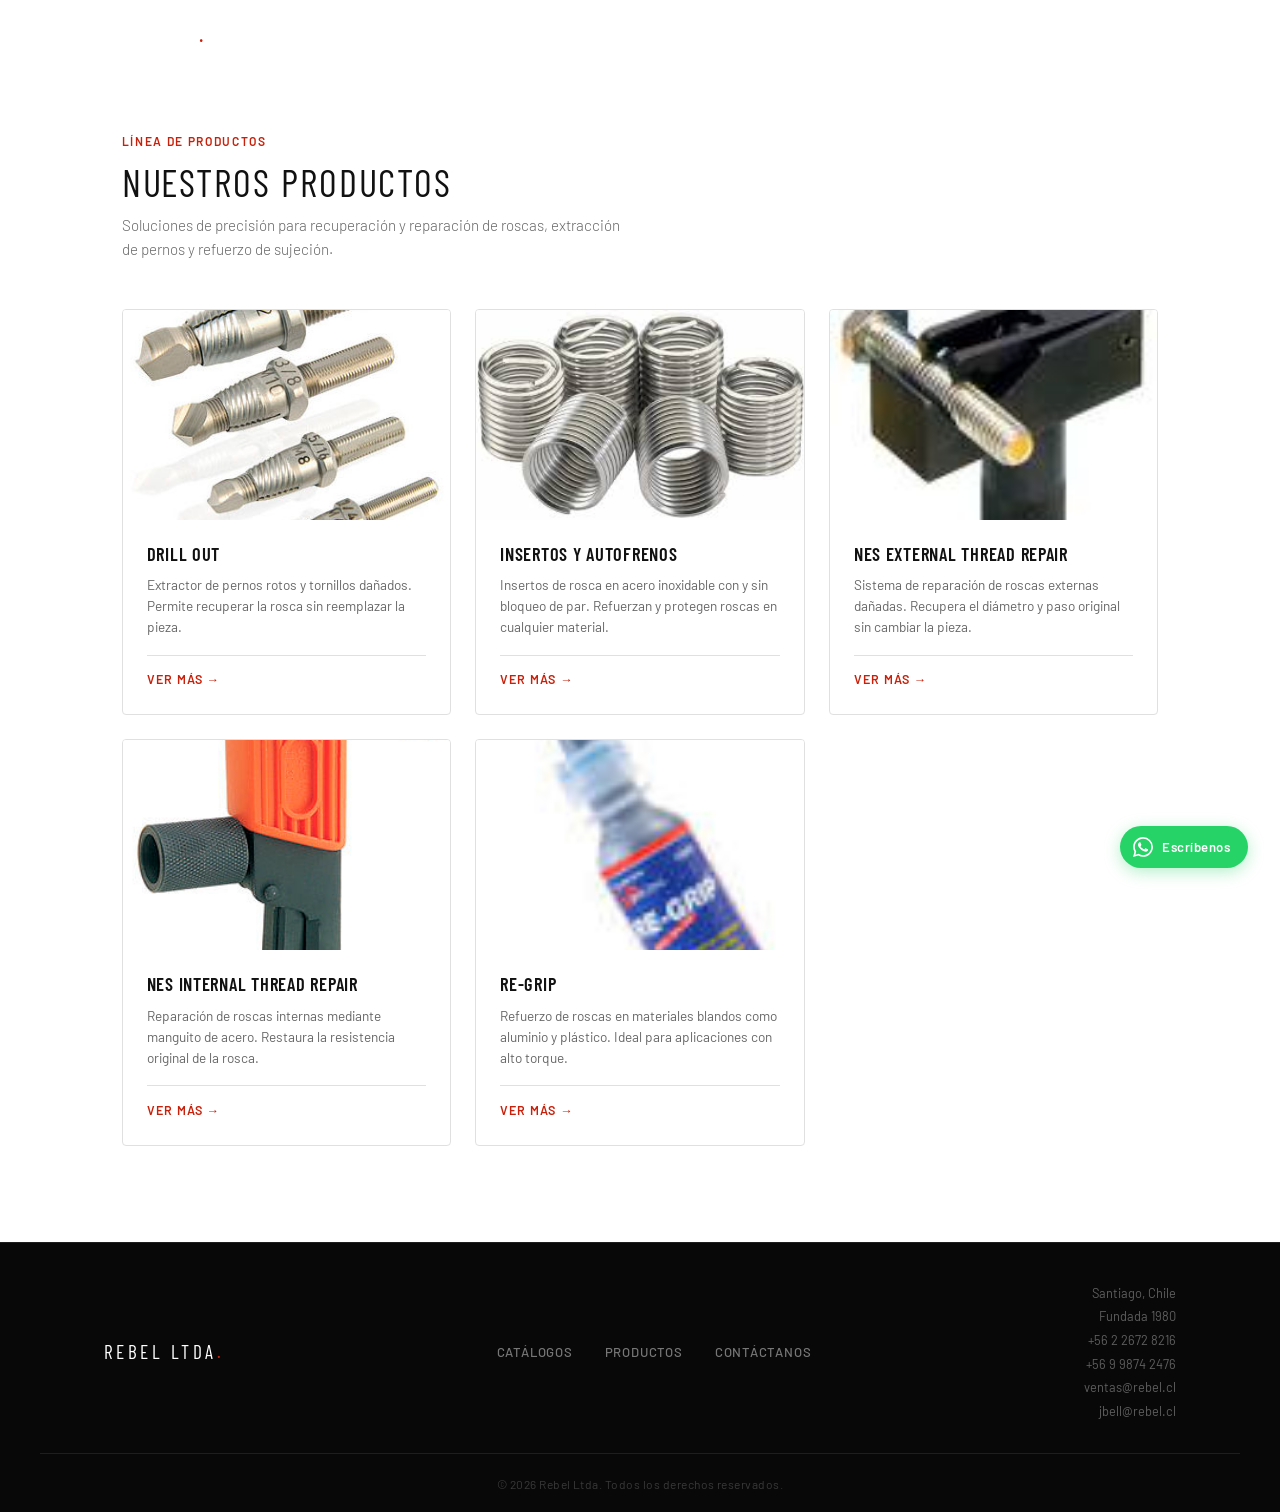
<file: productos.html>
<!DOCTYPE html>
<html lang="es">
<head>
  <meta charset="UTF-8" />
  <meta name="viewport" content="width=device-width, initial-scale=1.0" />
  <meta name="description" content="Productos Rebel Ltda. — Herramientas de precisión para mantención de maquinaria industrial: Drill Out, Insertos, NES, Re-Grip y más." />
  <title>Productos — Rebel Ltda.</title>
  <link rel="preconnect" href="https://fonts.googleapis.com" />
  <link rel="preconnect" href="https://fonts.gstatic.com" crossorigin />
  <link href="https://fonts.googleapis.com/css2?family=Barlow+Condensed:wght@300;400;600;700;800;900&family=Barlow:wght@300;400;500;600&display=swap" rel="stylesheet" />
  <link rel="stylesheet" href="css/styles.css" />
</head>
<body>

  <!-- NAVBAR -->
  <nav class="navbar scrolled" role="navigation" aria-label="Navegación principal">
    <a href="index.html" class="navbar-logo">REBEL LTDA<span>.</span></a>
    <ul class="navbar-links" id="navbar-links">
      <li><a href="catalogos.html">Catálogos</a></li>
      <li><a href="productos.html" class="nav-active">Productos</a></li>
      <li><a href="contacto.html" class="nav-cta">Contáctanos</a></li>
    </ul>
    <button class="navbar-toggle" aria-label="Abrir menú" aria-expanded="false" aria-controls="navbar-links">
      <span></span><span></span><span></span>
    </button>
  </nav>

  <!-- CONTENIDO -->
  <main>
    <section class="section section-light page-section">
      <div class="container">
        <div class="section-header">
          <span class="section-label">Línea de productos</span>
          <h1 class="section-title">Nuestros productos</h1>
          <p class="section-subtitle">Soluciones de precisión para recuperación y reparación de roscas, extracción de pernos y refuerzo de sujeción.</p>
        </div>

        <div class="productos-grid">

          <!-- Drill Out -->
          <a class="product-listing-card" href="drill-out.html">
            <img class="product-listing-img" src="productos/drill-out.jpg" alt="Drill Out — extractor de pernos rotos" loading="lazy" />
            <div class="product-listing-body">
              <h2 class="product-listing-name">Drill Out</h2>
              <p class="product-listing-desc">Extractor de pernos rotos y tornillos dañados. Permite recuperar la rosca sin reemplazar la pieza.</p>
              <span class="product-listing-link">Ver más →</span>
            </div>
          </a>

          <!-- Insertos y Autofrenos -->
          <a class="product-listing-card" href="insertos-autofrenos.html">
            <img class="product-listing-img" src="productos/insertos-autofrenos.jpg" alt="Insertos y Autofrenos Recoil" loading="lazy" />
            <div class="product-listing-body">
              <h2 class="product-listing-name">Insertos y Autofrenos</h2>
              <p class="product-listing-desc">Insertos de rosca en acero inoxidable con y sin bloqueo de par. Refuerzan y protegen roscas en cualquier material.</p>
              <span class="product-listing-link">Ver más →</span>
            </div>
          </a>

          <!-- NES External -->
          <a class="product-listing-card" href="nes-external.html">
            <img class="product-listing-img" src="productos/nes-external.jpg" alt="NES External Thread Repair" loading="lazy" />
            <div class="product-listing-body">
              <h2 class="product-listing-name">NES External Thread Repair</h2>
              <p class="product-listing-desc">Sistema de reparación de roscas externas dañadas. Recupera el diámetro y paso original sin cambiar la pieza.</p>
              <span class="product-listing-link">Ver más →</span>
            </div>
          </a>

          <!-- NES Internal -->
          <a class="product-listing-card" href="nes-internal.html">
            <img class="product-listing-img" src="productos/nes-internal.jpg" alt="NES Internal Thread Repair" loading="lazy" />
            <div class="product-listing-body">
              <h2 class="product-listing-name">NES Internal Thread Repair</h2>
              <p class="product-listing-desc">Reparación de roscas internas mediante manguito de acero. Restaura la resistencia original de la rosca.</p>
              <span class="product-listing-link">Ver más →</span>
            </div>
          </a>

          <!-- Re-Grip -->
          <a class="product-listing-card" href="re-grip.html">
            <img class="product-listing-img" src="productos/re-grip.jpg" alt="Re-Grip — refuerzo de roscas" loading="lazy" />
            <div class="product-listing-body">
              <h2 class="product-listing-name">Re-Grip</h2>
              <p class="product-listing-desc">Refuerzo de roscas en materiales blandos como aluminio y plástico. Ideal para aplicaciones con alto torque.</p>
              <span class="product-listing-link">Ver más →</span>
            </div>
          </a>

        </div>
      </div>
    </section>
  </main>

  <!-- FOOTER -->
  <footer class="footer">
    <div class="footer-inner container">
      <a href="index.html" class="footer-logo">REBEL LTDA<span>.</span></a>
      <nav class="footer-nav" aria-label="Links rápidos">
        <a href="catalogos.html">Catálogos</a>
        <a href="productos.html">Productos</a>
        <a href="contacto.html">Contáctanos</a>
      </nav>
      <div class="footer-info">
        <span>Santiago, Chile</span>
        <span>Fundada 1980</span>
        <span>+56 2 2672 8216</span>
        <span>+56 9 9874 2476</span>
        <span>ventas@rebel.cl</span>
        <span>jbell@rebel.cl</span>
      </div>
    </div>
    <div class="footer-bottom">
      <span>© 2026 Rebel Ltda. Todos los derechos reservados.</span>
    </div>
  </footer>

  <!-- WhatsApp flotante -->
  <a class="whatsapp-btn" href="https://wa.me/56998742476" target="_blank" rel="noopener" aria-label="Escríbenos por WhatsApp">
    <svg viewBox="0 0 24 24" xmlns="http://www.w3.org/2000/svg" aria-hidden="true"><path d="M17.472 14.382c-.297-.149-1.758-.867-2.03-.967-.273-.099-.471-.148-.67.15-.197.297-.767.966-.94 1.164-.173.199-.347.223-.644.075-.297-.15-1.255-.463-2.39-1.475-.883-.788-1.48-1.761-1.653-2.059-.173-.297-.018-.458.13-.606.134-.133.298-.347.446-.52.149-.174.198-.298.298-.497.099-.198.05-.371-.025-.52-.075-.149-.669-1.612-.916-2.207-.242-.579-.487-.5-.669-.51-.173-.008-.371-.01-.57-.01-.198 0-.52.074-.792.372-.272.297-1.04 1.016-1.04 2.479 0 1.462 1.065 2.875 1.213 3.074.149.198 2.096 3.2 5.077 4.487.709.306 1.262.489 1.694.625.712.227 1.36.195 1.871.118.571-.085 1.758-.719 2.006-1.413.248-.694.248-1.289.173-1.413-.074-.124-.272-.198-.57-.347m-5.421 7.403h-.004a9.87 9.87 0 01-5.031-1.378l-.361-.214-3.741.982.998-3.648-.235-.374a9.86 9.86 0 01-1.51-5.26c.001-5.45 4.436-9.884 9.888-9.884 2.64 0 5.122 1.03 6.988 2.898a9.825 9.825 0 012.893 6.994c-.003 5.45-4.437 9.884-9.885 9.884m8.413-18.297A11.815 11.815 0 0012.05 0C5.495 0 .16 5.335.157 11.892c0 2.096.547 4.142 1.588 5.945L.057 24l6.305-1.654a11.882 11.882 0 005.683 1.448h.005c6.554 0 11.89-5.335 11.893-11.893a11.821 11.821 0 00-3.48-8.413z"/></svg>
    <span>Escríbenos</span>
  </a>

  <script src="js/main.js"></script>
</body>
</html>
</file>
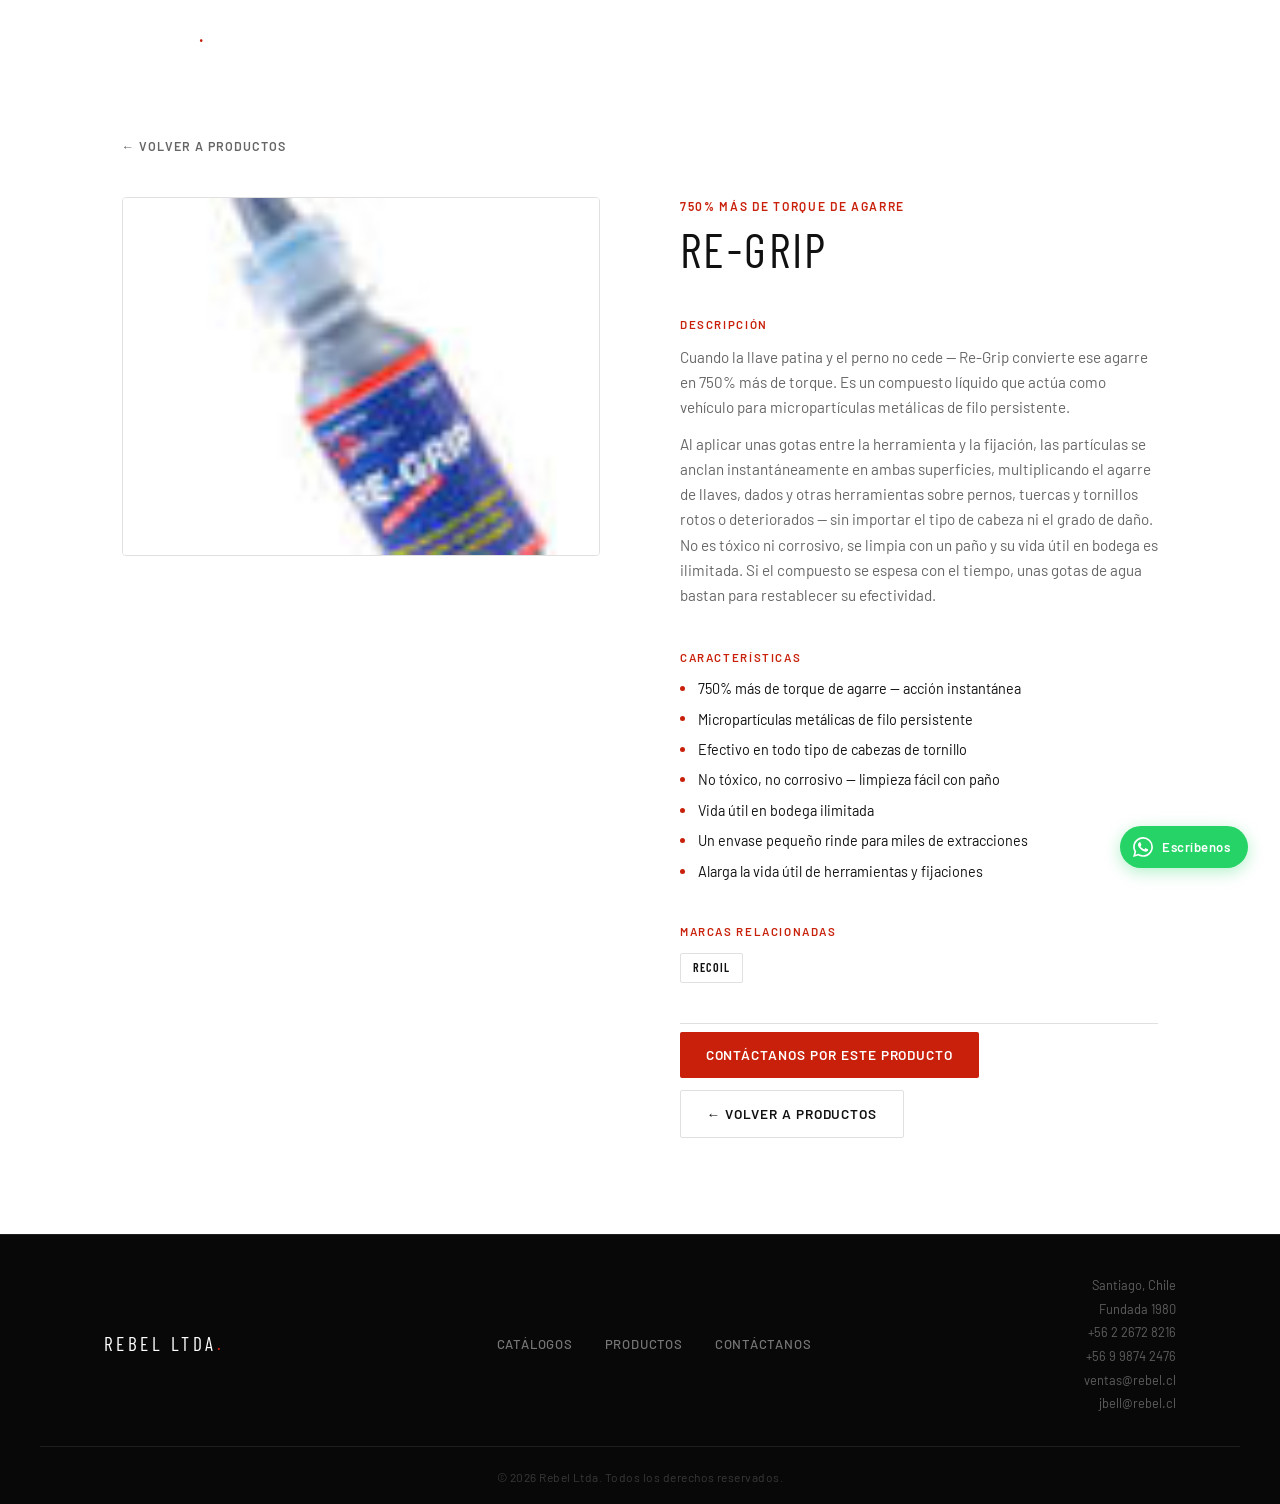
<file: re-grip.html>
<!DOCTYPE html>
<html lang="es">
<head>
  <meta charset="UTF-8" />
  <meta name="viewport" content="width=device-width, initial-scale=1.0" />
  <meta name="description" content="Re-Grip — Compuesto líquido con micropartículas metálicas que multiplica el agarre en 750%. Extrae pernos y tuercas dañadas. Rebel Ltda." />
  <title>Re-Grip — Rebel Ltda.</title>
  <link rel="preconnect" href="https://fonts.googleapis.com" />
  <link rel="preconnect" href="https://fonts.gstatic.com" crossorigin />
  <link href="https://fonts.googleapis.com/css2?family=Barlow+Condensed:wght@300;400;600;700;800;900&family=Barlow:wght@300;400;500;600&display=swap" rel="stylesheet" />
  <link rel="stylesheet" href="css/styles.css" />
</head>
<body>

  <!-- NAVBAR -->
  <nav class="navbar scrolled" role="navigation" aria-label="Navegación principal">
    <a href="index.html" class="navbar-logo">REBEL LTDA<span>.</span></a>
    <ul class="navbar-links" id="navbar-links">
      <li><a href="catalogos.html">Catálogos</a></li>
      <li><a href="productos.html" class="nav-active">Productos</a></li>
      <li><a href="contacto.html" class="nav-cta">Contáctanos</a></li>
    </ul>
    <button class="navbar-toggle" aria-label="Abrir menú" aria-expanded="false" aria-controls="navbar-links">
      <span></span><span></span><span></span>
    </button>
  </nav>

  <!-- CONTENIDO -->
  <main>
    <section class="section section-light page-section">
      <div class="container">

        <a class="product-back" href="productos.html">
          ← Volver a productos
        </a>

        <div class="product-page-layout">

          <!-- Imagen -->
          <div class="product-page-img-wrap">
            <img src="productos/re-grip.jpg" alt="Re-Grip — refuerzo de roscas en materiales blandos" loading="lazy" />
          </div>

          <!-- Información -->
          <div class="product-page-info">

            <div class="product-page-header">
              <span class="section-label">750% más de torque de agarre</span>
              <h1 class="product-page-title">Re-Grip</h1>
            </div>

            <div class="product-page-block">
              <span class="product-page-block-label">Descripción</span>
              <p>Cuando la llave patina y el perno no cede — Re-Grip convierte ese agarre en 750% más de torque. Es un compuesto líquido que actúa como vehículo para micropartículas metálicas de filo persistente.</p>
              <p>Al aplicar unas gotas entre la herramienta y la fijación, las partículas se anclan instantáneamente en ambas superficies, multiplicando el agarre de llaves, dados y otras herramientas sobre pernos, tuercas y tornillos rotos o deteriorados — sin importar el tipo de cabeza ni el grado de daño. No es tóxico ni corrosivo, se limpia con un paño y su vida útil en bodega es ilimitada. Si el compuesto se espesa con el tiempo, unas gotas de agua bastan para restablecer su efectividad.</p>
            </div>

            <div class="product-page-block">
              <span class="product-page-block-label">Características</span>
              <ul class="product-page-features">
                <li>750% más de torque de agarre — acción instantánea</li>
                <li>Micropartículas metálicas de filo persistente</li>
                <li>Efectivo en todo tipo de cabezas de tornillo</li>
                <li>No tóxico, no corrosivo — limpieza fácil con paño</li>
                <li>Vida útil en bodega ilimitada</li>
                <li>Un envase pequeño rinde para miles de extracciones</li>
                <li>Alarga la vida útil de herramientas y fijaciones</li>
              </ul>
            </div>

            <div class="product-page-block">
              <span class="product-page-block-label">Marcas relacionadas</span>
              <div class="product-page-brands">
                <span class="product-brand-tag">Recoil</span>
              </div>
            </div>

            <div class="product-page-ctas">
              <a href="contacto.html" class="btn btn-primary">Contáctanos por este producto</a>
              <a href="productos.html" class="btn btn-outline-dark">← Volver a productos</a>
            </div>

          </div>
        </div>

      </div>
    </section>
  </main>

  <!-- FOOTER -->
  <footer class="footer">
    <div class="footer-inner container">
      <a href="index.html" class="footer-logo">REBEL LTDA<span>.</span></a>
      <nav class="footer-nav" aria-label="Links rápidos">
        <a href="catalogos.html">Catálogos</a>
        <a href="productos.html">Productos</a>
        <a href="contacto.html">Contáctanos</a>
      </nav>
      <div class="footer-info">
        <span>Santiago, Chile</span>
        <span>Fundada 1980</span>
        <span>+56 2 2672 8216</span>
        <span>+56 9 9874 2476</span>
        <span>ventas@rebel.cl</span>
        <span>jbell@rebel.cl</span>
      </div>
    </div>
    <div class="footer-bottom">
      <span>© 2026 Rebel Ltda. Todos los derechos reservados.</span>
    </div>
  </footer>

  <!-- WhatsApp flotante -->
  <a class="whatsapp-btn" href="https://wa.me/56998742476" target="_blank" rel="noopener" aria-label="Escríbenos por WhatsApp">
    <svg viewBox="0 0 24 24" xmlns="http://www.w3.org/2000/svg" aria-hidden="true"><path d="M17.472 14.382c-.297-.149-1.758-.867-2.03-.967-.273-.099-.471-.148-.67.15-.197.297-.767.966-.94 1.164-.173.199-.347.223-.644.075-.297-.15-1.255-.463-2.39-1.475-.883-.788-1.48-1.761-1.653-2.059-.173-.297-.018-.458.13-.606.134-.133.298-.347.446-.52.149-.174.198-.298.298-.497.099-.198.05-.371-.025-.52-.075-.149-.669-1.612-.916-2.207-.242-.579-.487-.5-.669-.51-.173-.008-.371-.01-.57-.01-.198 0-.52.074-.792.372-.272.297-1.04 1.016-1.04 2.479 0 1.462 1.065 2.875 1.213 3.074.149.198 2.096 3.2 5.077 4.487.709.306 1.262.489 1.694.625.712.227 1.36.195 1.871.118.571-.085 1.758-.719 2.006-1.413.248-.694.248-1.289.173-1.413-.074-.124-.272-.198-.57-.347m-5.421 7.403h-.004a9.87 9.87 0 01-5.031-1.378l-.361-.214-3.741.982.998-3.648-.235-.374a9.86 9.86 0 01-1.51-5.26c.001-5.45 4.436-9.884 9.888-9.884 2.64 0 5.122 1.03 6.988 2.898a9.825 9.825 0 012.893 6.994c-.003 5.45-4.437 9.884-9.885 9.884m8.413-18.297A11.815 11.815 0 0012.05 0C5.495 0 .16 5.335.157 11.892c0 2.096.547 4.142 1.588 5.945L.057 24l6.305-1.654a11.882 11.882 0 005.683 1.448h.005c6.554 0 11.89-5.335 11.893-11.893a11.821 11.821 0 00-3.48-8.413z"/></svg>
    <span>Escríbenos</span>
  </a>

  <script src="js/main.js"></script>
</body>
</html>
</file>
<file: css/styles.css>
/* ============================================================
   REBEL LTDA. — Estilos globales
   Paleta: #0e0e0e (fondo), #C8200A (acento), #ffffff (blanco)
   Tipografía: Barlow Condensed (títulos) + Barlow (cuerpo)
   ============================================================ */

/* ---------- Reset y base ---------- */
*, *::before, *::after {
  box-sizing: border-box;
  margin: 0;
  padding: 0;
}

:root {
  /* Sección oscura (Hero + Navbar) */
  --bg:       #0e0e0e;
  --red:      #C8200A;
  --white:    #ffffff;
  --muted:    #7a7570;
  --surface:  #1a1a1a;
  --border:   #2a2a2a;

  /* Sección clara (Marcas, Catálogos, Productos, Videos, Contacto) */
  --light-bg:      #ffffff;
  --light-text:    #111111;
  --light-muted:   #666666;
  --light-surface: #f4f4f4;
  --light-border:  #e0e0e0;

  --font-title: 'Barlow Condensed', sans-serif;
  --font-body:  'Barlow', sans-serif;
}

html {
  scroll-behavior: smooth;
}

body {
  background-color: var(--bg);
  color: var(--white);
  font-family: var(--font-body);
  font-size: 16px;
  line-height: 1.6;
  -webkit-font-smoothing: antialiased;
}

a {
  color: inherit;
  text-decoration: none;
}

img {
  display: block;
  max-width: 100%;
}

/* ---------- NAVBAR ---------- */
.navbar {
  position: fixed;
  top: 0;
  left: 0;
  right: 0;
  z-index: 100;
  display: flex;
  align-items: center;
  justify-content: space-between;
  padding: 0 5%;
  height: 68px;
  transition: background 0.3s ease, backdrop-filter 0.3s ease, border-color 0.3s ease;
  border-bottom: 1px solid transparent;
}

/* Estado scrolleado */
.navbar.scrolled {
  background: rgba(14, 14, 14, 0.85);
  backdrop-filter: blur(14px);
  -webkit-backdrop-filter: blur(14px);
  border-bottom-color: var(--border);
}

/* Logo */
.navbar-logo {
  font-family: var(--font-title);
  font-weight: 400;
  font-size: 1.45rem;
  letter-spacing: 0.18em;
  text-transform: uppercase;
  color: var(--white);
  user-select: none;
}

.navbar-logo span {
  color: var(--red);
}

/* Links */
.navbar-links {
  display: flex;
  align-items: center;
  gap: 2.5rem;
  list-style: none;
}

.navbar-links a {
  font-family: var(--font-body);
  font-size: 0.85rem;
  font-weight: 500;
  letter-spacing: 0.06em;
  text-transform: uppercase;
  color: rgba(255, 255, 255, 0.65);
  transition: color 0.2s ease;
}

.navbar-links a:hover {
  color: var(--white);
}

.navbar-links .nav-cta {
  color: var(--white);
  border: 1px solid rgba(255, 255, 255, 0.2);
  padding: 0.4rem 1rem;
  border-radius: 2px;
  transition: background 0.2s ease, border-color 0.2s ease;
}

.navbar-links .nav-cta:hover {
  background: var(--red);
  border-color: var(--red);
}

/* Hamburger (mobile) */
.navbar-toggle {
  display: none;
  flex-direction: column;
  gap: 5px;
  cursor: pointer;
  padding: 4px;
}

.navbar-toggle span {
  display: block;
  width: 24px;
  height: 2px;
  background: var(--white);
  transition: transform 0.3s ease, opacity 0.3s ease;
}

/* ---------- HERO ---------- */
.hero {
  min-height: 100vh;
  display: flex;
  align-items: flex-start;        /* contenido arriba, no centrado */
  padding: 0 5%;
  padding-top: calc(68px + 9vh); /* bajamos del navbar con margen generoso */
  padding-bottom: 8vh;
  position: relative;
  overflow: hidden;
}

/* Fondo sutil con gradiente radial */
.hero::before {
  content: '';
  position: absolute;
  top: -10%;
  right: -5%;
  width: 55%;
  height: 120%;
  background: radial-gradient(ellipse at top right, rgba(200, 32, 10, 0.07) 0%, transparent 65%);
  pointer-events: none;
}

.hero-inner {
  display: grid;
  grid-template-columns: 1fr 1fr;
  gap: 4rem;
  align-items: center;
  width: 100%;
  max-width: 1200px;
  margin: 0 auto;
}

/* --- Columna izquierda --- */
.hero-left {
  display: flex;
  flex-direction: column;
  gap: 1.75rem;
}

.hero-badge {
  display: inline-flex;
  align-items: center;
  gap: 0.5rem;
  font-family: var(--font-body);
  font-size: 0.78rem;
  font-weight: 500;
  letter-spacing: 0.1em;
  text-transform: uppercase;
  color: var(--muted);
  width: fit-content;
}

.hero-badge::before {
  content: '';
  display: block;
  width: 20px;
  height: 1px;
  background: var(--red);
}

.hero-title {
  font-family: var(--font-title);
  font-weight: 400;               /* delgado, refinado — no heavy */
  font-size: clamp(2.6rem, 4.5vw, 3.8rem);
  line-height: 1.08;
  text-transform: uppercase;
  letter-spacing: 0.06em;         /* más espaciado = más elegante */
}

.hero-title em {
  font-style: normal;
  color: var(--red);
}

.hero-description {
  font-family: var(--font-body);
  font-size: 1rem;
  font-weight: 300;
  color: rgba(255, 255, 255, 0.6);
  max-width: 420px;
  line-height: 1.65;
}

/* Botones CTA */
.hero-buttons {
  display: flex;
  gap: 1rem;
  flex-wrap: wrap;
}

.btn {
  display: inline-flex;
  align-items: center;
  gap: 0.5rem;
  font-family: var(--font-body);
  font-size: 0.85rem;
  font-weight: 600;
  letter-spacing: 0.07em;
  text-transform: uppercase;
  padding: 0.75rem 1.6rem;
  border-radius: 2px;
  cursor: pointer;
  transition: all 0.2s ease;
  border: none;
}

.btn-primary {
  background: var(--red);
  color: var(--white);
}

.btn-primary:hover {
  background: #a81a08;
}

.btn-secondary {
  background: transparent;
  color: var(--white);
  border: 1px solid rgba(255, 255, 255, 0.25);
}

.btn-secondary:hover {
  border-color: rgba(255, 255, 255, 0.6);
  background: rgba(255, 255, 255, 0.05);
}

/* Stats */
.hero-stats {
  display: flex;
  gap: 2.5rem;
  padding-top: 0.5rem;
  border-top: 1px solid var(--border);
}

.stat-item {
  display: flex;
  flex-direction: column;
  gap: 0.1rem;
}

.stat-number {
  font-family: var(--font-title);
  font-weight: 700;
  font-size: 1.9rem;
  letter-spacing: 0.02em;
  color: var(--white);
  line-height: 1;
}

.stat-label {
  font-size: 0.75rem;
  font-weight: 400;
  letter-spacing: 0.08em;
  text-transform: uppercase;
  color: var(--muted);
}

/* --- Columna derecha: grilla 2x2 --- */
.hero-right {
  display: grid;
  grid-template-columns: 1fr 1fr;
  gap: 1rem;
}

.product-card {
  background: var(--surface);
  border: 1px solid var(--border);
  border-radius: 4px;
  padding: 1.5rem;
  display: flex;
  flex-direction: column;
  gap: 0.75rem;
  transition: border-color 0.2s ease, transform 0.2s ease;
  cursor: default;
}

.product-card:hover {
  border-color: var(--red);
  transform: translateY(-2px);
}

.product-card-icon {
  width: 40px;
  height: 40px;
  background: rgba(200, 32, 10, 0.1);
  border-radius: 3px;
  display: flex;
  align-items: center;
  justify-content: center;
}

.product-card-icon svg {
  width: 20px;
  height: 20px;
  stroke: var(--red);
  fill: none;
  stroke-width: 1.5;
  stroke-linecap: round;
  stroke-linejoin: round;
}

.product-card-brand {
  font-size: 0.7rem;
  font-weight: 600;
  letter-spacing: 0.12em;
  text-transform: uppercase;
  color: var(--red);
}

.product-card-name {
  font-family: var(--font-title);
  font-weight: 600;
  font-size: 1.05rem;
  letter-spacing: 0.03em;
  text-transform: uppercase;
  line-height: 1.2;
}

.product-card-desc {
  font-size: 0.78rem;
  color: var(--muted);
  line-height: 1.5;
}

/* Indicador de scroll al pie del hero */
.hero-scroll {
  position: absolute;
  bottom: 2.5rem;
  left: 50%;
  transform: translateX(-50%);
  display: flex;
  flex-direction: column;
  align-items: center;
  gap: 0.4rem;
  opacity: 0.35;
  animation: scroll-hint 2s ease-in-out infinite;
}

.hero-scroll svg {
  width: 18px;
  height: 18px;
  stroke: var(--white);
  fill: none;
  stroke-width: 1.5;
  stroke-linecap: round;
  stroke-linejoin: round;
}

@keyframes scroll-hint {
  0%, 100% { transform: translateX(-50%) translateY(0);   opacity: 0.35; }
  50%       { transform: translateX(-50%) translateY(5px); opacity: 0.6;  }
}

/* ---------- SECCIONES CLARAS (Marcas → Footer) ---------- */
/* Clase base para todas las secciones con fondo blanco */
.section-light {
  background: var(--light-bg);
  color: var(--light-text);
}

.section-light .section-label {
  color: var(--red);
}

.section-light .section-title {
  color: var(--light-text);
}

.section-light .section-subtitle {
  color: var(--light-muted);
}

/* Encabezados reutilizables de sección */
.section-header {
  display: flex;
  flex-direction: column;
  gap: 0.6rem;
  margin-bottom: 3rem;
}

.section-label {
  font-size: 0.75rem;
  font-weight: 600;
  letter-spacing: 0.14em;
  text-transform: uppercase;
  color: var(--red);
}

.section-title {
  font-family: var(--font-title);
  font-weight: 400;
  font-size: clamp(1.8rem, 3vw, 2.6rem);
  letter-spacing: 0.05em;
  text-transform: uppercase;
  line-height: 1.1;
}

.section-subtitle {
  font-size: 0.95rem;
  font-weight: 300;
  color: var(--light-muted);
  max-width: 500px;
  line-height: 1.6;
}

/* Secciones con padding estándar */
.section {
  padding: 6rem 5%;
}

/* Link activo en páginas internas */
.navbar-links a.nav-active {
  color: var(--white);
}

/* Páginas sin hero: compensa el navbar fijo */
.page-section {
  padding-top: calc(68px + 4rem);
}

/* ---------- Utilitarios ---------- */
.container {
  max-width: 1200px;
  margin: 0 auto;
  padding: 0 5%;
}

/* ---------- MARCAS ---------- */
.marcas {
  background: var(--light-bg);
  border-top: 1px solid var(--light-border);
  border-bottom: 1px solid var(--light-border);
  padding: 2.8rem 5%;
}

.marcas-inner {
  max-width: 1200px;
  margin: 0 auto;
  display: flex;
  align-items: center;
  gap: 3rem;
}

.marcas-label {
  font-size: 0.68rem;
  font-weight: 600;
  letter-spacing: 0.16em;
  text-transform: uppercase;
  color: var(--light-muted);
  white-space: nowrap;
  flex-shrink: 0;
}

.marcas-divider {
  width: 1px;
  height: 36px;
  background: var(--light-border);
  flex-shrink: 0;
}

.marcas-list {
  display: flex;
  align-items: center;
  gap: 0;
  flex-wrap: wrap;
  flex: 1;
}

.marca-item {
  display: flex;
  align-items: baseline;
  gap: 0.3rem;
  padding: 0.5rem 1.4rem;
  border-right: 1px solid var(--light-border);
}

.marca-item:first-child {
  padding-left: 0;
}

.marca-item:last-child {
  border-right: none;
}

.marca-name {
  font-family: var(--font-title);
  font-weight: 600;
  font-size: 1rem;
  letter-spacing: 0.06em;
  text-transform: uppercase;
  color: var(--light-text);
}

.marca-country {
  font-size: 0.65rem;
  font-weight: 600;
  letter-spacing: 0.1em;
  text-transform: uppercase;
  color: var(--red);
}

/* ---------- CATÁLOGOS ---------- */
.catalogo-grid {
  display: grid;
  grid-template-columns: repeat(auto-fill, minmax(230px, 1fr));
  gap: 1.25rem;
}

.catalog-card {
  background: var(--light-bg);
  border: 1px solid var(--light-border);
  border-radius: 4px;
  padding: 1.6rem;
  display: flex;
  flex-direction: column;
  gap: 1rem;
  transition: border-color 0.2s ease, box-shadow 0.2s ease;
}

.catalog-card:hover {
  border-color: var(--red);
  box-shadow: 0 4px 16px rgba(0, 0, 0, 0.06);
}

.catalog-card-top {
  display: flex;
  align-items: flex-start;
  justify-content: space-between;
}

.catalog-card-icon {
  width: 42px;
  height: 42px;
  background: rgba(200, 32, 10, 0.07);
  border-radius: 3px;
  display: flex;
  align-items: center;
  justify-content: center;
  flex-shrink: 0;
}

.catalog-card-icon svg {
  width: 20px;
  height: 20px;
  stroke: var(--red);
  fill: none;
  stroke-width: 1.5;
  stroke-linecap: round;
  stroke-linejoin: round;
}

.catalog-card-brand {
  font-size: 0.68rem;
  font-weight: 600;
  letter-spacing: 0.12em;
  text-transform: uppercase;
  color: var(--red);
  margin-top: 0.2rem;
}

.catalog-card-body {
  display: flex;
  flex-direction: column;
  gap: 0.3rem;
  flex: 1;
}

.catalog-card-name {
  font-family: var(--font-title);
  font-weight: 600;
  font-size: 1.05rem;
  letter-spacing: 0.04em;
  text-transform: uppercase;
  color: var(--light-text);
  line-height: 1.2;
}

.catalog-card-link {
  display: inline-flex;
  align-items: center;
  gap: 0.35rem;
  font-size: 0.8rem;
  font-weight: 600;
  letter-spacing: 0.06em;
  text-transform: uppercase;
  color: var(--red);
  margin-top: auto;
  padding-top: 0.75rem;
  border-top: 1px solid var(--light-border);
  transition: gap 0.2s ease;
}

.catalog-card:hover .catalog-card-link {
  gap: 0.6rem;
}

/* ---------- PRODUCTOS — grilla ---------- */
.productos-grid {
  display: grid;
  grid-template-columns: repeat(auto-fill, minmax(280px, 1fr));
  gap: 1.5rem;
}

.product-listing-card {
  background: var(--light-bg);
  border: 1px solid var(--light-border);
  border-radius: 4px;
  overflow: hidden;
  display: flex;
  flex-direction: column;
  transition: border-color 0.2s ease, box-shadow 0.2s ease;
  text-decoration: none;
  color: inherit;
}

.product-listing-card:hover {
  border-color: var(--red);
  box-shadow: 0 6px 20px rgba(0, 0, 0, 0.07);
}

.product-listing-card:hover .product-listing-link {
  gap: 0.6rem;
}

.product-listing-img {
  width: 100%;
  height: 210px;
  object-fit: cover;
  display: block;
  background: var(--light-surface);
}

.product-listing-body {
  padding: 1.4rem 1.5rem 1.5rem;
  display: flex;
  flex-direction: column;
  gap: 0.6rem;
  flex: 1;
}

.product-listing-name {
  font-family: var(--font-title);
  font-weight: 600;
  font-size: 1.15rem;
  letter-spacing: 0.04em;
  text-transform: uppercase;
  color: var(--light-text);
  line-height: 1.2;
}

.product-listing-desc {
  font-size: 0.85rem;
  color: var(--light-muted);
  line-height: 1.55;
  flex: 1;
}

.product-listing-link {
  display: inline-flex;
  align-items: center;
  gap: 0.35rem;
  font-size: 0.78rem;
  font-weight: 600;
  letter-spacing: 0.08em;
  text-transform: uppercase;
  color: var(--red);
  margin-top: 0.5rem;
  padding-top: 0.9rem;
  border-top: 1px solid var(--light-border);
  transition: gap 0.2s ease;
}

/* ---------- PRODUCTO — página individual ---------- */
.product-back {
  display: inline-flex;
  align-items: center;
  gap: 0.4rem;
  font-size: 0.78rem;
  font-weight: 600;
  letter-spacing: 0.08em;
  text-transform: uppercase;
  color: var(--light-muted);
  margin-bottom: 2.5rem;
  transition: color 0.2s ease;
  text-decoration: none;
}

.product-back:hover {
  color: var(--light-text);
}

.product-page-layout {
  display: grid;
  grid-template-columns: 1fr 1fr;
  gap: 5rem;
  align-items: start;
}

.product-page-img-wrap {
  position: sticky;
  top: calc(68px + 2rem);
  border-radius: 4px;
  overflow: hidden;
  border: 1px solid var(--light-border);
  background: var(--light-surface);
}

.product-page-img-wrap img {
  width: 100%;
  aspect-ratio: 4 / 3;
  object-fit: cover;
  display: block;
}

.product-page-info {
  display: flex;
  flex-direction: column;
  gap: 2.5rem;
}

.product-page-header {
  display: flex;
  flex-direction: column;
  gap: 0.5rem;
}

.product-page-title {
  font-family: var(--font-title);
  font-weight: 400;
  font-size: clamp(2rem, 4vw, 3rem);
  letter-spacing: 0.05em;
  text-transform: uppercase;
  line-height: 1.05;
  color: var(--light-text);
}

.product-page-block {
  display: flex;
  flex-direction: column;
  gap: 0.75rem;
}

.product-page-block-label {
  font-size: 0.72rem;
  font-weight: 600;
  letter-spacing: 0.14em;
  text-transform: uppercase;
  color: var(--red);
}

.product-page-block p {
  font-size: 0.95rem;
  color: var(--light-muted);
  line-height: 1.65;
}

.product-page-features {
  list-style: none;
  display: flex;
  flex-direction: column;
  gap: 0.55rem;
}

.product-page-features li {
  font-size: 0.9rem;
  color: var(--light-text);
  padding-left: 1.1rem;
  position: relative;
  line-height: 1.5;
}

.product-page-features li::before {
  content: '';
  position: absolute;
  left: 0;
  top: 0.55em;
  width: 5px;
  height: 5px;
  background: var(--red);
  border-radius: 50%;
}

.product-page-brands {
  display: flex;
  flex-wrap: wrap;
  gap: 0.5rem;
}

.product-brand-tag {
  font-family: var(--font-title);
  font-size: 0.75rem;
  font-weight: 600;
  letter-spacing: 0.1em;
  text-transform: uppercase;
  color: var(--light-text);
  border: 1px solid var(--light-border);
  padding: 0.3rem 0.75rem;
  border-radius: 2px;
}

.product-page-ctas {
  display: flex;
  gap: 0.75rem;
  flex-wrap: wrap;
  padding-top: 0.5rem;
  border-top: 1px solid var(--light-border);
}

/* Botones sobre fondo blanco */
.btn-primary-dark {
  background: var(--light-text);
  color: var(--white);
}

.btn-primary-dark:hover {
  background: var(--red);
}

.btn-outline-dark {
  background: transparent;
  color: var(--light-text);
  border: 1px solid var(--light-border);
}

.btn-outline-dark:hover {
  border-color: var(--light-text);
}

/* ---------- CONTACTO ---------- */
.contact-layout {
  display: grid;
  grid-template-columns: 1fr 1.4fr;
  gap: 5rem;
  align-items: start;
}

.contact-info {
  display: flex;
  flex-direction: column;
  gap: 1.75rem;
}

.contact-info-item {
  display: flex;
  flex-direction: column;
  gap: 0.25rem;
}

.contact-info-label {
  font-size: 0.7rem;
  font-weight: 600;
  letter-spacing: 0.14em;
  text-transform: uppercase;
  color: var(--red);
}

.contact-info-value {
  font-size: 0.95rem;
  color: var(--light-text);
  font-weight: 400;
}

/* Formulario */
.contact-form {
  display: flex;
  flex-direction: column;
  gap: 1rem;
}

.form-row {
  display: grid;
  grid-template-columns: 1fr 1fr;
  gap: 1rem;
}

.form-field {
  display: flex;
  flex-direction: column;
  gap: 0.35rem;
}

.form-field label {
  font-size: 0.75rem;
  font-weight: 600;
  letter-spacing: 0.08em;
  text-transform: uppercase;
  color: var(--light-muted);
}

.form-field input,
.form-field textarea {
  font-family: var(--font-body);
  font-size: 0.9rem;
  color: var(--light-text);
  background: var(--light-bg);
  border: 1px solid var(--light-border);
  border-radius: 2px;
  padding: 0.65rem 0.85rem;
  outline: none;
  transition: border-color 0.2s ease;
  width: 100%;
}

.form-field input:focus,
.form-field textarea:focus {
  border-color: var(--red);
}

.form-field input::placeholder,
.form-field textarea::placeholder {
  color: #c0c0c0;
}

.form-field textarea {
  resize: vertical;
  min-height: 130px;
}

/* ---------- WHATSAPP FLOTANTE ---------- */
.whatsapp-btn {
  position: fixed;
  bottom: 2rem;
  right: 2rem;
  z-index: 200;
  display: inline-flex;
  align-items: center;
  gap: 0.55rem;
  background: #25D366;
  color: #ffffff;
  font-family: var(--font-body);
  font-size: 0.82rem;
  font-weight: 600;
  letter-spacing: 0.04em;
  padding: 0.65rem 1.1rem 0.65rem 0.85rem;
  border-radius: 50px;
  box-shadow: 0 4px 16px rgba(37, 211, 102, 0.35);
  text-decoration: none;
  transition: transform 0.2s ease, box-shadow 0.2s ease;
}

.whatsapp-btn:hover {
  transform: translateY(-2px);
  box-shadow: 0 6px 20px rgba(37, 211, 102, 0.45);
}

.whatsapp-btn svg {
  width: 20px;
  height: 20px;
  fill: #ffffff;
  flex-shrink: 0;
}

/* ---------- FOOTER ---------- */
.footer {
  background: #080808;
  border-top: 1px solid #1e1e1e;
  padding-top: 2.5rem;
}

.footer-inner {
  display: flex;
  align-items: center;
  justify-content: space-between;
  gap: 2rem;
  padding-bottom: 2rem;
  border-bottom: 1px solid #1e1e1e;
  flex-wrap: wrap;
}

.footer-logo {
  font-family: var(--font-title);
  font-weight: 400;
  font-size: 1.2rem;
  letter-spacing: 0.18em;
  text-transform: uppercase;
  color: var(--white);
  text-decoration: none;
  user-select: none;
}

.footer-logo span {
  color: var(--red);
}

.footer-nav {
  display: flex;
  gap: 2rem;
}

.footer-nav a {
  font-size: 0.82rem;
  font-weight: 500;
  letter-spacing: 0.06em;
  text-transform: uppercase;
  color: rgba(255, 255, 255, 0.45);
  text-decoration: none;
  transition: color 0.2s ease;
}

.footer-nav a:hover {
  color: var(--white);
}

.footer-info {
  display: flex;
  flex-direction: column;
  gap: 0.2rem;
  text-align: right;
}

.footer-info span {
  font-size: 0.8rem;
  color: rgba(255, 255, 255, 0.35);
}

.footer-bottom {
  padding: 1rem 5%;
  text-align: center;
}

.footer-bottom span {
  font-size: 0.75rem;
  color: rgba(255, 255, 255, 0.2);
  letter-spacing: 0.04em;
}

/* ---------- RESPONSIVE ---------- */

/* Tablet */
@media (max-width: 900px) {
  .hero-inner {
    grid-template-columns: 1fr;
    gap: 3rem;
    padding: 4rem 0;
  }

  .hero-right {
    max-width: 480px;
  }

  /* Producto individual: apilado en tablet */
  .product-page-layout {
    grid-template-columns: 1fr;
    gap: 2.5rem;
  }

  .product-page-img-wrap {
    position: static;
  }

  /* Contacto: apilado en tablet */
  .contact-layout {
    grid-template-columns: 1fr;
    gap: 3rem;
  }
}

/* Mobile */
@media (max-width: 640px) {
  .navbar-links {
    display: none;
    position: fixed;
    top: 68px;
    left: 0;
    right: 0;
    background: rgba(14, 14, 14, 0.97);
    flex-direction: column;
    align-items: flex-start;
    gap: 0;
    padding: 1rem 5%;
    border-bottom: 1px solid var(--border);
  }

  .navbar-links.open {
    display: flex;
  }

  .navbar-links li {
    width: 100%;
  }

  .navbar-links a {
    display: block;
    padding: 0.9rem 0;
    border-bottom: 1px solid var(--border);
    font-size: 0.9rem;
  }

  .navbar-links .nav-cta {
    border: none;
    padding: 0.9rem 0;
    border-bottom: 1px solid var(--border);
    border-radius: 0;
  }

  .navbar-toggle {
    display: flex;
  }

  .hero-right {
    grid-template-columns: 1fr 1fr;
    max-width: 100%;
  }

  .hero-stats {
    gap: 1.5rem;
  }

  .hero-title {
    font-size: 2.4rem;
  }

  /* Marcas en mobile: apilado vertical */
  .marcas-inner {
    flex-direction: column;
    align-items: flex-start;
    gap: 1.25rem;
  }

  .marcas-divider {
    width: 32px;
    height: 1px;
  }

  .marcas-list {
    gap: 0;
  }

  .marca-item {
    padding: 0.4rem 1rem;
    border-right: 1px solid var(--light-border);
  }

  .marca-item:first-child {
    padding-left: 0;
  }

  /* Secciones: padding reducido en mobile */
  .section {
    padding: 4rem 5%;
  }

  .page-section {
    padding-top: calc(68px + 2rem);
  }

  /* Productos: 1 columna en mobile */
  .productos-grid {
    grid-template-columns: 1fr;
  }

  /* Catálogos: 2 columnas en mobile */
  .catalogo-grid {
    grid-template-columns: repeat(2, 1fr);
    gap: 0.75rem;
  }

  .catalog-card {
    padding: 1.1rem;
  }

  /* Producto individual: apilado en mobile */
  .product-page-layout {
    grid-template-columns: 1fr;
    gap: 2rem;
  }

  .product-page-img-wrap {
    position: static;
  }

  /* Contacto: apilado en mobile */
  .contact-layout {
    grid-template-columns: 1fr;
    gap: 2.5rem;
  }

  .form-row {
    grid-template-columns: 1fr;
  }

  /* WhatsApp: más compacto en mobile */
  .whatsapp-btn span {
    display: none;
  }

  .whatsapp-btn {
    padding: 0.75rem;
    border-radius: 50%;
  }

  /* Footer: apilado en mobile */
  .footer-inner {
    flex-direction: column;
    align-items: flex-start;
    gap: 1.5rem;
  }

  .footer-info {
    text-align: left;
  }

  .footer-nav {
    gap: 1.25rem;
  }
}
</file>
